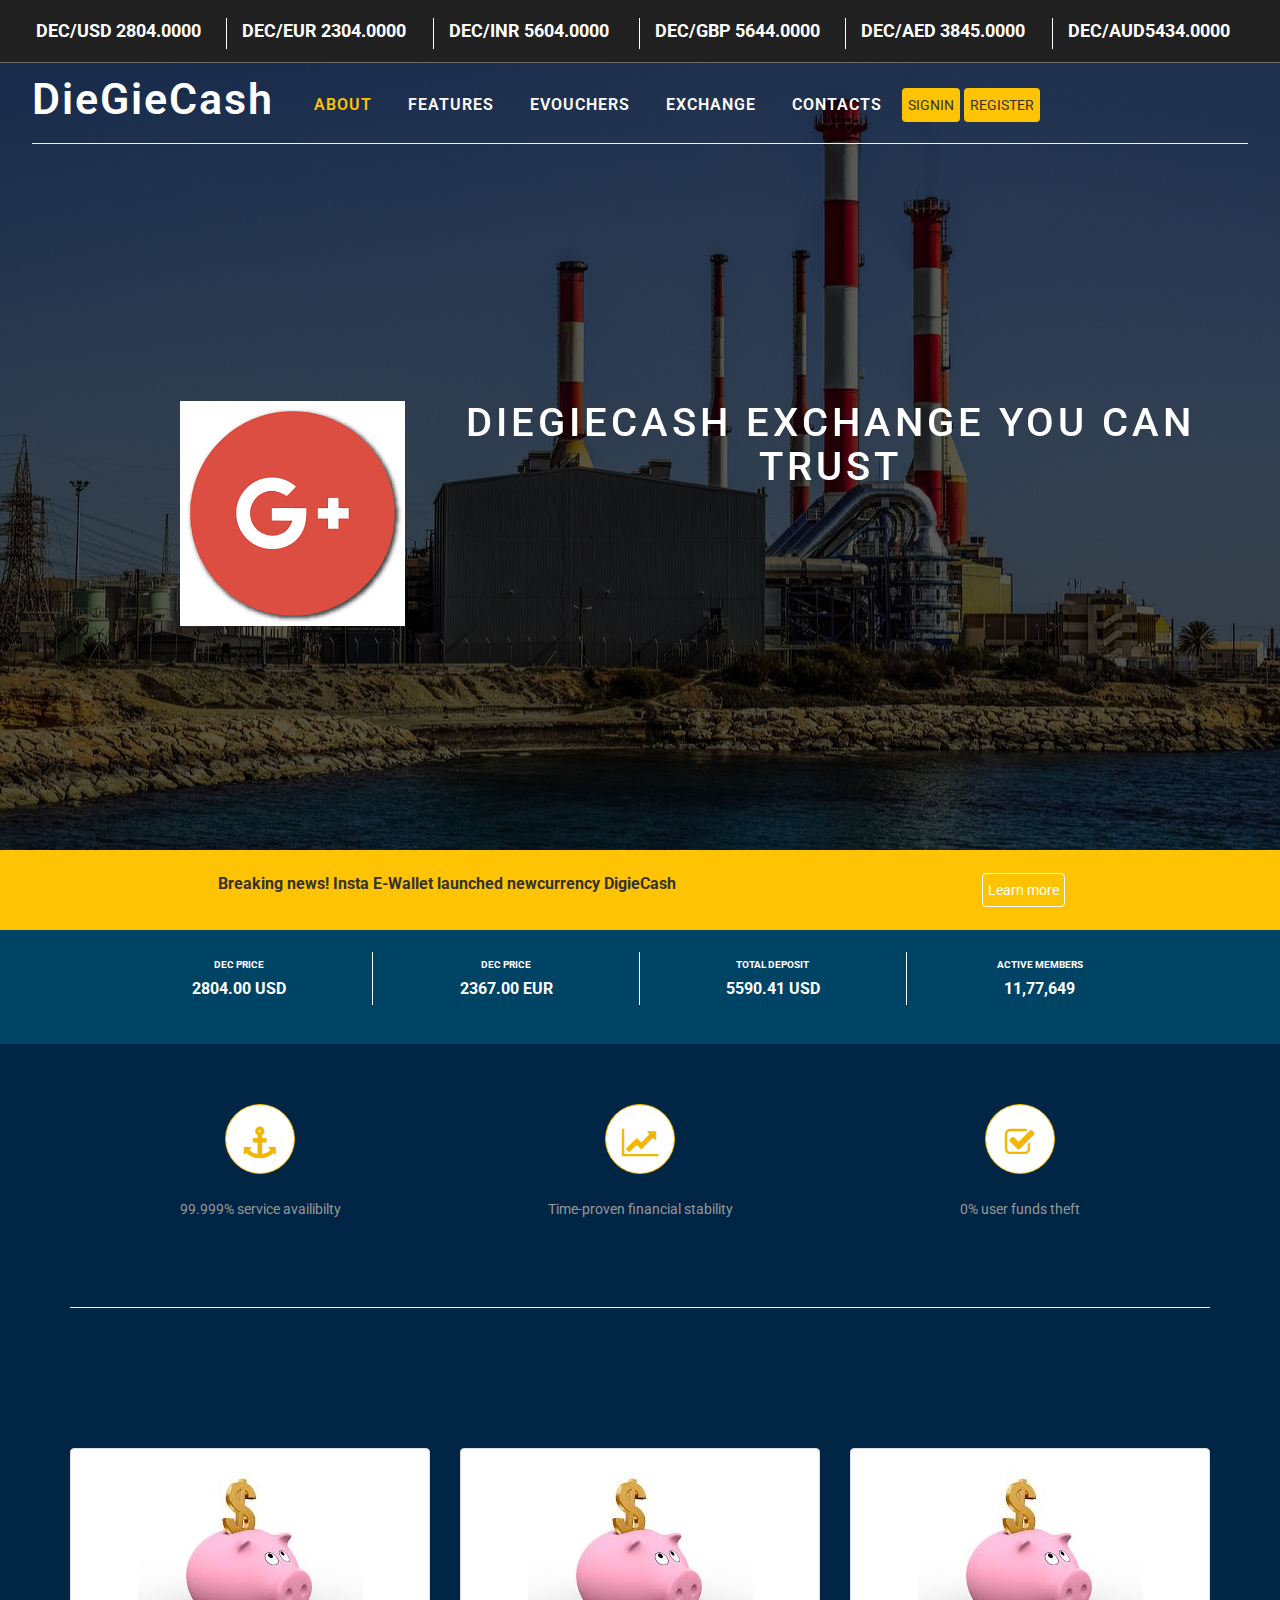
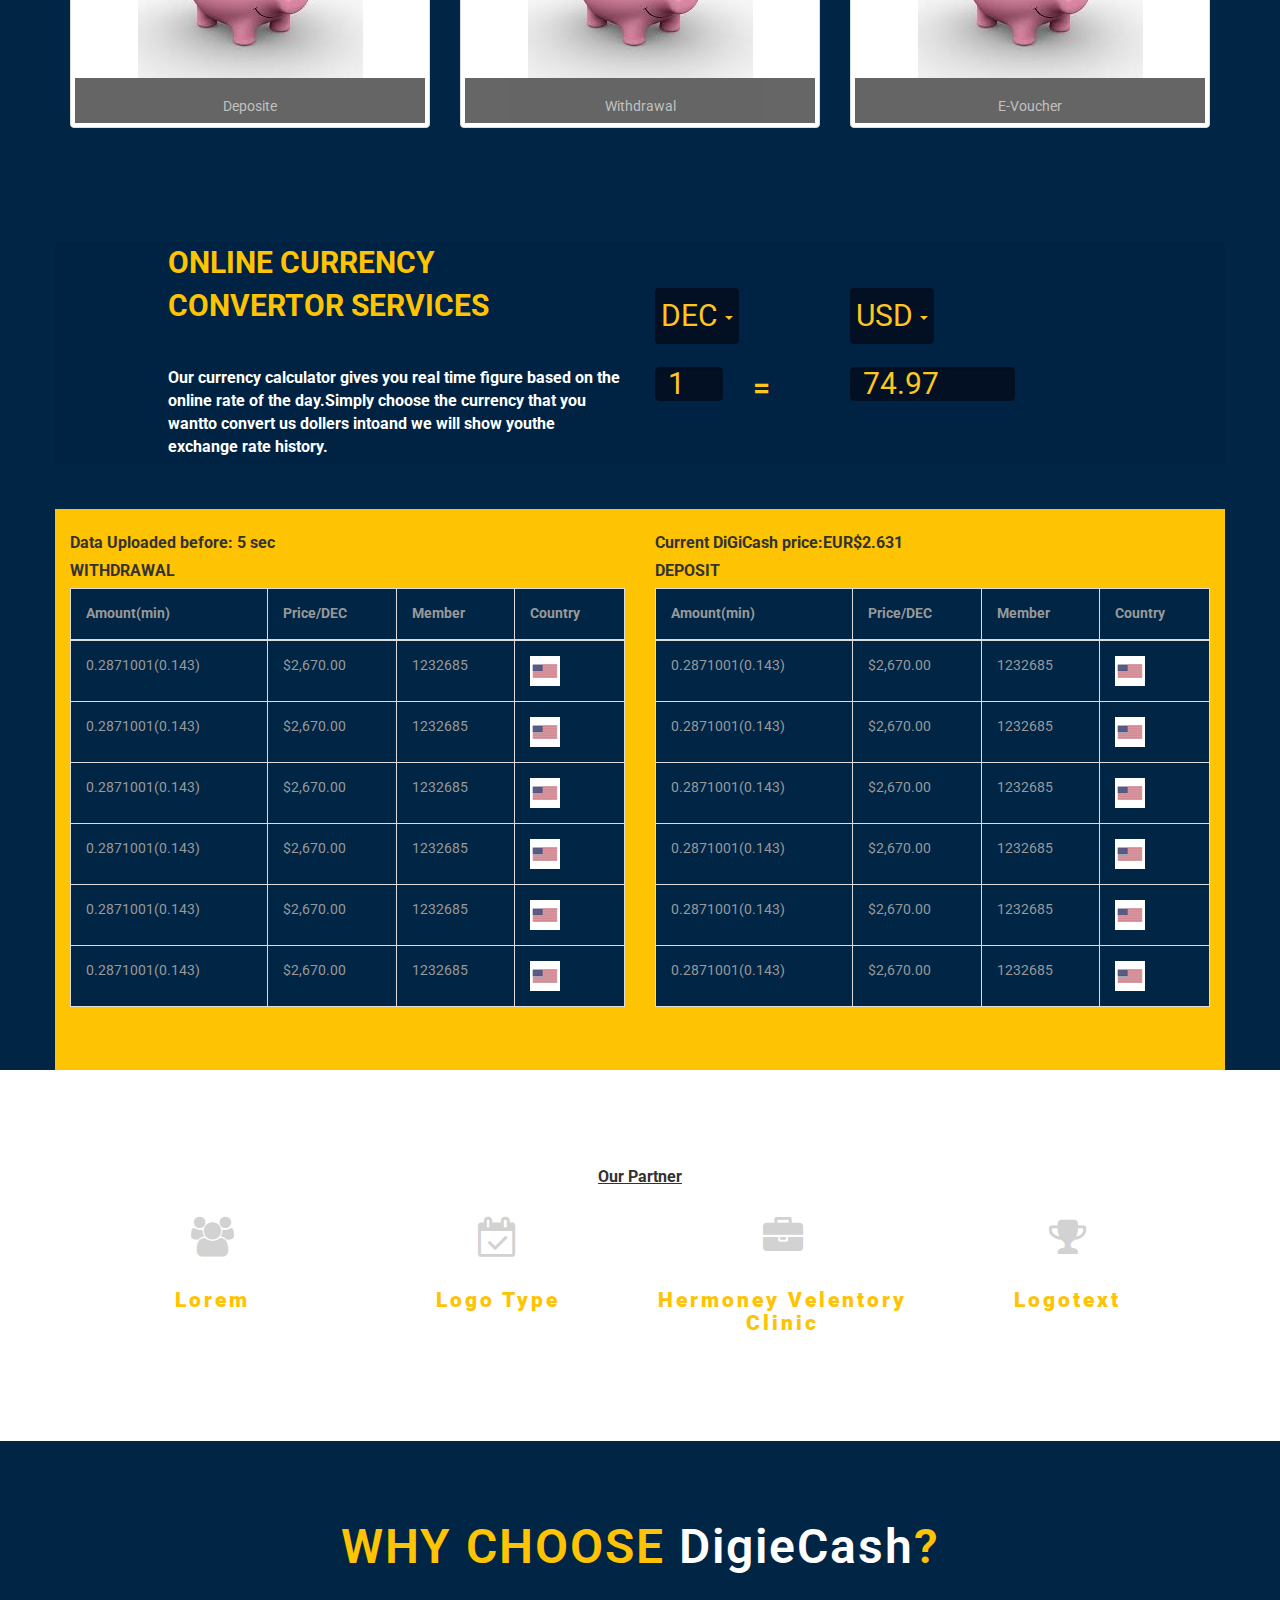
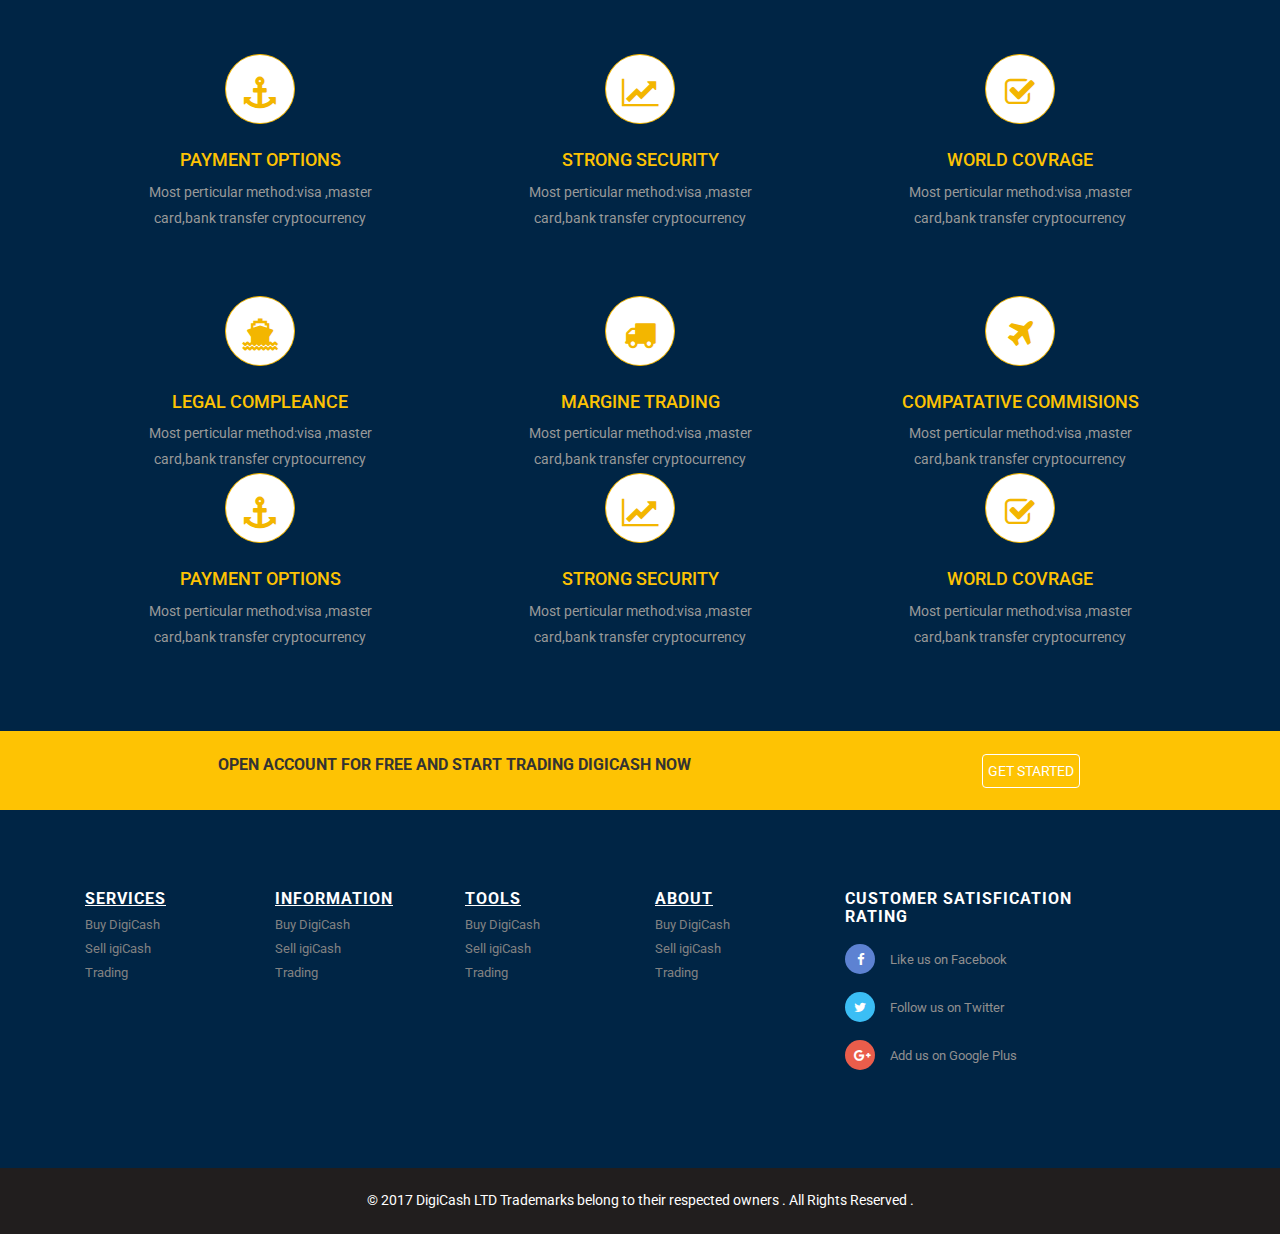
<file: index.html>
<!--A Design by W3layouts
Author: W3layout
Author URL: http://w3layouts.com
License: Creative Commons Attribution 3.0 Unported
License URL: http://creativecommons.org/licenses/by/3.0/
-->
<!DOCTYPE html>
<html lang="en">
<head>
<title>Smokestack an Industrial Category Bootstrap responsive Website Template | Home :: w3layouts</title>
<meta name="viewport" content="width=device-width, initial-scale=1">
<meta charset="utf-8">
<meta name="keywords" content="Smokestack Responsive web template, Bootstrap Web Templates, Flat Web Templates, Android Compatible web template, 
Smartphone Compatible web template, free webdesigns for Nokia, Samsung, LG, SonyEricsson, Motorola web design" />
<script type="application/x-javascript"> addEventListener("load", function() { setTimeout(hideURLbar, 0); }, false); function hideURLbar(){ window.scrollTo(0,1); } </script>
<!-- bootstrap-css -->
<link href="css/bootstrap.css" rel="stylesheet" type="text/css" media="all" />
<!--// bootstrap-css -->
<!-- css -->
<link rel="stylesheet" href="css/style.css" type="text/css" media="all" />
<!--// css -->
<!-- font-awesome icons -->
<link href="css/font-awesome.css" rel="stylesheet"> 
<!-- //font-awesome icons -->
<!-- font -->
<link href="//fonts.googleapis.com/css?family=Roboto:100,100i,300,300i,400,400i,500,500i,700,700i,900,900i" rel="stylesheet">
<!-- //font -->


<!--[if lt IE 9]>
  <script src="https://oss.maxcdn.com/libs/html5shiv/3.7.0/html5shiv.js"></script>
<![endif]-->
</head>
<style>
.vl {
    border-left: 3px solid green;
    height: 20px;
}
</style>
<body style="background-color: #002545" >
	<!-- banner -->
	<div class="banner jarallax">
		<div class="row" style="color:#ffff; font-size:18px; ">
			<div class="header">
				<div class="hidden-sm hidden-xs">
				<div class="col-lg-2 col-md-2 col-sm-6 col-xs-6" style="border-right: 1px solid #fff;">
					
					<label >DEC/USD 2804.0000</label>
				</div>					
				<div class="col-lg-2 col-md-2 col-sm-6 col-xs-6" style="border-right: 1px solid #fff;">
					
					<label>DEC/EUR 2304.0000</label>
				</div>
				<div class="col-lg-2 col-md-2 col-sm-6 col-xs-6" style="border-right: 1px solid #fff;">
					
					<label>DEC/INR 5604.0000</label>
				</div>
				<div class="col-lg-2 col-md-2 col-sm-6 col-xs-6" style="border-right: 1px solid #fff;">
					<label>DEC/GBP 5644.0000</label>
				</div>
				<div class="col-lg-2 col-md-2 col-sm-6 col-xs-6" style="border-right: 1px solid #fff;">
					<label>DEC/AED 3845.0000</label>
				</div>
				<div class="col-lg-2 col-md-2 col-sm-6 col-xs-6">
					<label>DEC/AUD5434.0000</label>
				</div>
				<BR>
			</div>	

			<div class="hidden-lg hidden-md">
				<div class="col-lg-2 col-md-2 col-sm-6 col-xs-6" >
					
					<label style="font-size: 8px">DEC/USD 2804.0000</label>
				</div>					
				<div class="col-lg-2 col-md-2 col-sm-6 col-xs-6" >
					
					<label style="font-size: 8px">DEC/EUR 2304.0000</label>
				</div>
				<div class="col-lg-2 col-md-2 col-sm-6 col-xs-6" >
					
					<label style="font-size: 8px">DEC/INR 5604.0000</label>
				</div>
				<div class="col-lg-2 col-md-2 col-sm-6 col-xs-6" >
					<label style="font-size: 8px">DEC/GBP 5644.0000</label>
				</div>
				<div class="col-lg-2 col-md-2 col-sm-6 col-xs-6" >
					<label style="font-size: 8px">DEC/AED 3845.0000</label>
				</div>
				<div class="col-lg-2 col-md-2 col-sm-6 col-xs-6">
					<label style="font-size: 8px">DEC/AUD5434.0000</label>
				</div>
				<BR>
			</div>
			</div>
		</div>	

		<!-- Navigation bar-->
		<div class="w3-header-bottom">
			<div class="w3layouts-logo">
				<h1>
					<a href="index.html">DieGieCash</a>
				</h1>
			</div>
			<div class="top-nav">
						<nav class="navbar navbar-default">
								<div class="navbar-header">
									<button type="button" class="navbar-toggle collapsed" data-toggle="collapse" data-target="#bs-example-navbar-collapse-1">
										<span class="sr-only">Toggle navigation</span>
										<span class="icon-bar"></span>
										<span class="icon-bar"></span>
										<span class="icon-bar"></span>
									</button>
								</div>
							<!-- Collect the nav links, forms, and other content for toggling -->
							<div class="collapse navbar-collapse" id="bs-example-navbar-collapse-1">
								<ul class="nav navbar-nav">
									<li class="#"><a class="active" href="index.html">ABOUT</a></li>
									<li><a href="#">FEATURES</a></li>
									<li><a href="#">EVOUCHERS</a></li>
									<li><a href="#">EXCHANGE</a></li>
									<li><a href="#">CONTACTS</a></li>
									<li><button type="button" class="btn btn-default btn-circle">SIGNIN
                                  </button></li>
                                  <li><button type="button" class="btn btn-default btn-circle">REGISTER
                                  </button></li>
								</ul>	
								<div class="clearfix"> </div>
							</div>	
						</nav>		
			</div>
			
			<div class="clearfix"> </div>
			<hr>
		</div>
		<div class="banner-info">
			<div class="container">
				<div class="w3-banner-info">
					<div class="slider">
						<div class="callbacks_container">

							<ul class="rslides callbacks callbacks1" id="">

								<li>

									<div class="w3layouts-banner-info">
										<div class="col-lg-1 col-md-1 ">
										</div>
										<div class="col-lg-3 col-md-3 hidden-sm hidden-xs">
											<img  class="img-responsive" src="images/logo1.png" alt="..." >
										</div>
										<div class="col-sm-3 col-xs-3 hidden-lg hidden-md">
											<img  class="img-responsive" src="images/logo2.png" alt="..." >
										</div>
										
										<span><h3> DIEGIECASH EXCHANGE YOU CAN TRUST</h3></span>
										<!--<img  class="img-responsive" src="images/PNG_to_HTML_Conversion (1).png" alt="..." >-->
										
									</div>
								</li>
								
							</ul>
						</div>
						<div class="clearfix"> </div>
									
									<!--banner Slider starts Here-->
					</div>
				</div>
			</div>
		</div>
	</div>
	<!-- //banner -->

	<div class="row" style="background-color: #fec303">
			<br>
		<div class="col-lg-2 col-md-2 ">
		</div>
		<div class="col-lg-7 col-md-7 ">
			<label>Breaking news! Insta E-Wallet launched newcurrency DigieCash</label>
		</div>
		<div class="col-lg-2 col-md-2 ">
			<button type="button" class="btn btn-default btn-circle" style="border-color: #fff;color: #fff">Learn more
            </button><br><br>
		</div>

	</div>

	<div class="row" style="background-color: #004465; color: #ffff">

		<br>
		<div class="col-lg-12 col-md-12 col-sm-12 col-xs-12">
			<div class="col-lg-1 col-md-1 ">
			</div>
			<div class="col-lg-10 col-md-10 clo-sm-10 col-xs-10" >
				<div class="row" style="text-align: center">
				<div class="col-lg-3 col-md-3 clo-sm-6 col-xs-6 " style="border-right: 1px solid #fff;">
					<label style="font-size: 10px; ">DEC PRICE</label><br>
					<label >2804.00 USD</label>
				</div>
				<div class="col-lg-3 col-md-3 clo-sm-6 col-xs-6 " style="border-right: 1px solid #fff;">
					<label style="font-size: 10px; ">DEC PRICE</label><br>
					<label>2367.00 EUR</label>
				</div>
				<div class="col-lg-3 col-md-3 clo-sm-6 col-xs-6 " style="border-right: 1px solid #fff;">
					<label style="font-size: 10px; ">TOTAL DEPOSIT</label><br>
					<label>5590.41 USD</label>
				</div>
				<div class="col-lg-3 col-md-3 clo-sm-6 col-xs-6 ">
					<label style="font-size: 10px; ">ACTIVE MEMBERS</label><br>
					<label>11,77,649</label>
				</div><br><br><br><br>
			</div>
			</div>
		</div>
	</div>

	
	<!--Services  -->
	<div class="services" style="margin-top: -100px">
		<div class="container"> 
					 
			<div class="services-agileinfo">   
				<div class="col-sm-4 col-xs-6 services-w3grids">
					<div class="services-icon hvr-radial-in">
						<i class="fa fa-anchor" aria-hidden="true"></i>
					</div>
					<p>99.999% service availibilty</p>
				</div>
				<div class="col-sm-4 col-xs-6 services-w3grids">
					<div class="services-icon hvr-radial-in">
						<i class="fa fa-line-chart" aria-hidden="true"></i>
					</div>
					<p>Time-proven financial stability </p>
				</div> 
				<div class="col-sm-4 col-xs-6 services-w3grids">
					<div class="services-icon hvr-radial-in">
						<i class="fa fa-check-square-o" aria-hidden="true"></i>
					</div>
					<p>0% user funds theft</p>
				</div>
				
				<div class="clearfix"> </div> 
				<hr>
			</div>
		</div>
	</div>
	<!-- //services -->

 	<!-- Images -->
     <div class="services" >
		<div class="container" style="margin-top:-120px"> 
			<div class="row">		 
			<div class="services-agileinfo">   
				<div class="col-lg-4 col-md-4 col-sm-6 col-xs-6 services-w3grids">
					 <div class="thumbnail">
					      <a href="images/pigy1.jpg">
					        <img src="images/pigy1.jpg" alt="Lights" >
					            <div class="caption" style="opacity:0.6; background-color:black;color:white; height:45px;">
					         <p>Deposite</p>
					        </div>
					      </a>
					    </div>
				</div>
				
				<div class="col-lg-4 col-md-4 col-sm-6 col-xs-6 services-w3grids">
					 <div class="thumbnail">
					      <a href="images/pigy1.jpg">
					        <img src="images/pigy1.jpg" alt="Lights" >
					        <div class="caption" style="opacity:0.6; background-color:black;color:white; height:45px;">
					        
					          <p>Withdrawal</p>
					        </div>
					      </a>
					    </div>
				</div>
                     <div class="col-lg-4 col-md-4 col-sm-6 col-xs-6 services-w3grids">
					 <div class="thumbnail">
					      <a href="images/pigy1.jpg">
					        <img src="images/pigy1.jpg" alt="Lights" >
					        <div class="caption" style="opacity:0.6; background-color:black;color:white; height:45px;">
					        
					          <p>E-Voucher</p>
					        </div>
					      </a>
					    </div>
				</div>
				</div> 
				
				<div class="clearfix"> </div> 
			</div>
			</div>	
		</div>
	<!--//Images-->

	<!--Currency-->
	<div class="container" style="background-color: #002343;margin-top: -50px" >
		<div class="row">
			<div class="col-lg-1 col-md-1 ">
			</div>
			<div class="col-lg-5 col-md-5 col-sm-6 col-xs-6">

				<label style="font-size: 30px;color:#fec303">ONLINE CURRENCY <br>CONVERTOR SERVICES</label>
			</div>	
			<div class="col-lg-2 col-md-2 col-sm-6 col-xs-6">
				<br><br>
				 <div class="dropdown">
				    <button class="btn " type="button" data-toggle="dropdown" style="background-color: #031023;font-size: 30px; color:#ffc71c ">DEC
				    <span class="caret"></span></button>
				    <ul class="dropdown-menu">
				      <li><a href="#">HTML</a></li>
				      <li><a href="#">CSS</a></li>
				      <li><a href="#">JavaScript</a></li>
				    </ul>
				  </div>
			</div>

			<div class="col-lg-2 col-md-2 col-sm-6 col-xs-6">
				<br><br>
				 <div class="dropdown">
				    <button class="btn " type="button" data-toggle="dropdown" style="background-color: #031023; font-size:30px;  color:#ffc71c ">USD
				    <span class="caret"></span></button>
				    <ul class="dropdown-menu">
				      <li><a href="#">HTML</a></li>
				      <li><a href="#">CSS</a></li>
				      <li><a href="#">JavaScript</a></li>
				    </ul>
				  </div>
			</div>
				
			</div>	
		
		<br>

		<div class="row">
			<div class="col-lg-1 col-md-1 ">
			</div>
			<div class="col-lg-5 col-md-5 col-sm-6 col-xs-6">

				<label style="color: #ffff">Our currency calculator gives you real time figure based on the online rate of the day.Simply choose the currency that you wantto convert us dollers intoand we will show youthe exchange rate history.</label>
			</div>	
			<div class="col-lg-1 col-md-1 col-sm-6 col-xs-6">
				<input type="text" class="form-control" value="1" style="background-color: #031023;font-size: 30px; color:#ffc71c;border-color:#031023; ">
				</div>
			<div class="col-lg-1 col-md-1 col-sm-1 col-xs-1">
				<label style="font-size: 30px; color:#ffc71c "">=</label>
			</div>
			<div class="col-lg-2 col-md-2 col-sm-5 col-xs-5">
				
				<input type="text" class="form-control" value="74.97" style="background-color: #031023;font-size: 30px; color:#ffc71c ;border-color:#031023;">
				</div>
			</div>
				
			</div>	

		</div>	
		<br><br>
		<!--//Currency-->

		<!--Table data-->
		<div class="container" >
			
			<div class="row" style="background-color:#fec303 ">
				<div class="col-lg-6 col-md-6 col-sm-12 col-xs-12">
					<br>
					<label>Data Uploaded before: 5 sec</label><BR>
					
					<span><label>WITHDRAWAL</label></span>
					<br>
					<div class="table table-responsive" >
						<table class="table table-bordered" style="overflow: scroll;background-color: #002545">
							<thead >
								<tr style="text-align: center; font-color:#031023 ">
									<th >Amount(min)</th>
									<th >Price/DEC</th>
									<th >Member</th>
									<th >Country</th>
								</tr>						
							</thead>
							<tbody style="color: #ffff">
								<tr>
									<td>0.2871001(0.143)</td>
									<td>$2,670.00</td>
									<td>1232685</td>
									<td><img  class="img-responsive" src="images/usa.png" alt="..." ></td>
								</tr>
								<tr>
									<td>0.2871001(0.143)</td>
									<td>$2,670.00</td>
									<td>1232685</td>
									<td><img  class="img-responsive" src="images/usa.png" alt="..." ></td>
								</tr>
								<tr>
									<td>0.2871001(0.143)</td>
									<td>$2,670.00</td>
									<td>1232685</td>
									<td><img  class="img-responsive" src="images/usa.png" alt="..." ></td>
								</tr>
								<tr>
									<td>0.2871001(0.143)</td>
									<td>$2,670.00</td>
									<td>1232685</td>
									<td><img  class="img-responsive" src="images/usa.png" alt="..." ></td>
								</tr>
								<tr>
									<td>0.2871001(0.143)</td>
									<td>$2,670.00</td>
									<td>1232685</td>
									<td><img  class="img-responsive" src="images/usa.png" alt="..." ></td>
								</tr>
								<tr>
									<td>0.2871001(0.143)</td>
									<td>$2,670.00</td>
									<td>1232685</td>
									<td><img  class="img-responsive" src="images/usa.png" alt="..." ></td>
								</tr>
								
							</tbody>
						</table>
					</div>
				</div>
				<div class="col-lg-6 col-md-6 col-sm-12 col-xs-12">
					<br>
					<label>Current DiGiCash price:EUR$2.631</label><BR>
					
					<span><label>DEPOSIT</label></span>
					<br>
					<div class="table table-responsive" >
						<table class="table table-bordered" style="overflow: scroll;background-color: #002545">
							<thead >
								<tr style="text-align: center; font-color:#031023 ">
									<th >Amount(min)</th>
									<th >Price/DEC</th>
									<th >Member</th>
									<th >Country</th>
								</tr>						
							</thead>
							<tbody style="color: #ffff">
								<tr>
									<td>0.2871001(0.143)</td>
									<td>$2,670.00</td>
									<td>1232685</td>
									<td><img  class="img-responsive" src="images/usa.png" alt="..." ></td>
								</tr>
								<tr>
									<td>0.2871001(0.143)</td>
									<td>$2,670.00</td>
									<td>1232685</td>
									<td><img  class="img-responsive" src="images/usa.png" alt="..." ></td>
								</tr>
								<tr>
									<td>0.2871001(0.143)</td>
									<td>$2,670.00</td>
									<td>1232685</td>
									<td><img  class="img-responsive" src="images/usa.png" alt="..." ></td>
								</tr>
								<tr>
									<td>0.2871001(0.143)</td>
									<td>$2,670.00</td>
									<td>1232685</td>
									<td><img  class="img-responsive" src="images/usa.png" alt="..." ></td>
								</tr>
								<tr>
									<td>0.2871001(0.143)</td>
									<td>$2,670.00</td>
									<td>1232685</td>
									<td><img  class="img-responsive" src="images/usa.png" alt="..." ></td>
								</tr>
								<tr>
									<td>0.2871001(0.143)</td>
									<td>$2,670.00</td>
									<td>1232685</td>
									<td><img  class="img-responsive" src="images/usa.png" alt="..." ></td>
								</tr>
								
							</tbody>
						</table><br>
					</div>
				</div>
			</div>
		</div>	
		
		<!--Table data-->



		<!-- Partner -->

		<div id="stats" class="stats services news-w3layouts jarallax" style="background-color: #fff"> 
			<div class="container" >    
				<div class="agileits-title">
					<label><u>Our Partner</u></label>
					<br><br>
					
				</div>
				<div class="stats-agileinfo agileits-w3layouts">
					<div class="col-sm-3 col-xs-6 stats-grid">
						<div class="stats-img">
							<i class="fa fa-users" aria-hidden="true"></i>
						</div>
						<h6>Lorem</h6>
						
					</div>
					<div class="col-sm-3 col-xs-6 stats-grid">
						<div class="stats-img w3-agileits">
							<i class="fa fa-calendar-check-o" aria-hidden="true"></i>
						</div>
						<h6>Logo Type</h6>
						
					</div>
					<div class="col-sm-3 col-xs-6 stats-grid">
						<div class="stats-img w3-agileits">
							<i class="fa fa-briefcase" aria-hidden="true"></i>
						</div>	
						<h6>Hermoney Velentory Clinic </h6> 
						
					</div>
					<div class="col-sm-3 col-xs-6 stats-grid">
						<div class="stats-img w3-agileits">
							<i class="fa fa-trophy" aria-hidden="true"></i>
						</div>
						<h6>Logotext</h6>
						
					</div>
					<div class="clearfix"></div>
				</div> 
				<!-- Progressive-Effects-Animation-JavaScript -->  
				<script type="text/javascript" src="js/numscroller-1.0.js"></script>
				<!-- //Progressive-Effects-Animation-JavaScript -->
			</div>
		</div>
		<!-- //Partner --> 


	<!-- services -->
	<div class="services">
		<div class="container"> 
			<div class="agileits-title">
				<h2><span style="color: #fec303">WHY CHOOSE</span><span style="color: #ffff"> DigieCash</span><span style="color: #fec303">?</span></h2>
			
			</div>
			 
			<div class="services-agileinfo">   
				<div class="col-sm-4 col-xs-6 services-w3grids">
					<div class="services-icon hvr-radial-in">
						<i class="fa fa-anchor" aria-hidden="true"></i>
					</div>
					<h4 style="color: #fec303">PAYMENT OPTIONS</h4>
					<p>Most perticular method:visa ,master card,bank transfer cryptocurrency</p>
				</div>
				<div class="col-sm-4 col-xs-6 services-w3grids">
					<div class="services-icon hvr-radial-in">
						<i class="fa fa-line-chart" aria-hidden="true"></i>
					</div>
					<h4 style="color: #fec303">STRONG SECURITY</h4>
					<p>Most perticular method:visa ,master card,bank transfer cryptocurrency</p>
				</div> 
				<div class="col-sm-4 col-xs-6 services-w3grids">
					<div class="services-icon hvr-radial-in">
						<i class="fa fa-check-square-o" aria-hidden="true"></i>
					</div>
					<h4 style="color: #fec303">WORLD COVRAGE</h4>
					<p>Most perticular method:visa ,master card,bank transfer cryptocurrency</p>
				</div>
				<div class="col-sm-4 col-xs-6 services-w3grids">
					<div class="services-icon hvr-radial-in">
						<i class="fa fa-ship" aria-hidden="true"></i>
					</div>
					<h4 style="color: #fec303">LEGAL COMPLEANCE</h4>
					<p>Most perticular method:visa ,master card,bank transfer cryptocurrency</p>
				</div>   
				<div class="col-sm-4 col-xs-6 services-w3grids">
					<div class="services-icon hvr-radial-in">
					<i class="fa fa-truck" aria-hidden="true"></i>
					</div> 
					<h4 style="color: #fec303">MARGINE TRADING</h4>
					<p>Most perticular method:visa ,master card,bank transfer cryptocurrency</p>
				</div>
				<div class="col-sm-4 col-xs-6 services-w3grids">
					<div class="services-icon hvr-radial-in">
						<i class="fa fa-plane" aria-hidden="true"></i>
					</div> 
					<h4 style="color: #fec303">COMPATATIVE COMMISIONS</h4>
					<p>Most perticular method:visa ,master card,bank transfer cryptocurrency</p>
				</div>
				<div class="col-sm-4 col-xs-6 services-w3grids">
					<div class="services-icon hvr-radial-in">
						<i class="fa fa-anchor" aria-hidden="true"></i>
					</div>
					<h4 style="color: #fec303">PAYMENT OPTIONS</h4>
					<p>Most perticular method:visa ,master card,bank transfer cryptocurrency</p>
				</div>
				<div class="col-sm-4 col-xs-6 services-w3grids">
					<div class="services-icon hvr-radial-in">
						<i class="fa fa-line-chart" aria-hidden="true"></i>
					</div>
					<h4 style="color: #fec303">STRONG SECURITY</h4>
					<p>Most perticular method:visa ,master card,bank transfer cryptocurrency</p>
				</div> 
				<div class="col-sm-4 col-xs-6 services-w3grids">
					<div class="services-icon hvr-radial-in">
						<i class="fa fa-check-square-o" aria-hidden="true"></i>
					</div>
					<h4 style="color: #fec303">WORLD COVRAGE</h4>
					<p>Most perticular method:visa ,master card,bank transfer cryptocurrency</p>
				</div>

				<div class="clearfix"> </div> 
			</div>
		</div>
	</div>
	<div class="row" style="background-color: #fec303">
			<br>
		<div class="col-lg-2 col-md-2 ">
		</div>
		<div class="col-lg-7 col-md-7 ">
			<label>OPEN ACCOUNT FOR FREE AND START TRADING DIGICASH NOW</label>
		</div>
		<div class="col-lg-2 col-md-2 ">
			<button type="button" class="btn btn-default btn-circle" style="border-color: #fff;color: #fff">GET STARTED
            </button><br><br>
		</div>

	</div>


	<!-- footer -->
		<footer>
			<div class="w3ls-footer-grids">
				<div class="container">
					<div class="col-md-2 col-lg-2 col-sm-6 col-xs-6 ">
						<div class=" w3l-footer one">
							<h3><u>SERVICES</u></h3>
							<p>Buy DigiCash</p><br>
							<p>Sell igiCash</p><br>
							<p>Trading </p><br>
							<p></p><br>
							
							<div class="clearfix"></div>
						</div>
					</div>	
					<div class="col-md-2 col-lg-2 col-sm-6 col-xs-6 ">
						<div class=" w3l-footer one">
							<h3><u>INFORMATION</u></h3>
							<p>Buy DigiCash</p><br>
							<p>Sell igiCash</p><br>
							<p>Trading </p><br>
							<p></p><br>
							
							<div class="clearfix"></div>
						</div>
					</div>	
					<div class="col-md-2 col-lg-2 col-sm-6 col-xs-6 ">
						<div class=" w3l-footer one">
							<h3><u>TOOLS</u></h3>
							<p>Buy DigiCash</p><br>
							<p>Sell igiCash</p><br>
							<p>Trading </p><br>
							<p></p><br>
							
							<div class="clearfix"></div>
						</div>
					</div>	
					<div class="col-md-2 col-lg-2 col-sm-6 col-xs-6 ">
						<div class=" w3l-footer one">
							<h3><u>ABOUT</u></h3>
							<p>Buy DigiCash</p><br>
							<p>Sell igiCash</p><br>
							<p>Trading </p><br>
							<p></p><br>
							
							<div class="clearfix"></div>
						</div>
					</div>	
					<div class="col-md-3 col-lg-3 col-sm-12 col-xs-12 ">
						<div class=" w3l-footer two">
							<h3>CUSTOMER SATISFICATION RATING</h3>
							<ul>
								<li><a class="fb" href="#"><i class="fa fa-facebook"></i>Like us on Facebook</a></li>
								<li><a class="fb1" href="#"><i class="fa fa-twitter"></i>Follow us on Twitter</a></li>
								<li><a class="fb2" href="#"><i class="fa fa-google-plus"></i>Add us on Google Plus</a></li>
								
							</ul>
						</div>
					</div>	
					
					<div class="clearfix"></div>
				</div>
			</div>
			<div class="copy-right-grids">
				<div class="container">
					<div class="copy-left">
						<p class="footer-gd">© 2017 DigiCash LTD Trademarks belong to their respected owners  . All Rights Reserved .</p>
					</div>
					<div class="clearfix"></div>
				</div>
			</div>
		</footer>
	<!-- //footer -->
	<script src="js/responsiveslides.min.js"></script>
	<script src="js/jarallax.js"></script>
	<script src="js/SmoothScroll.min.js"></script>
	

	<script type="text/javascript" src="js/move-top.js"></script>
	<script type="text/javascript" src="js/easing.js"></script>
	<script src="js/jquery-2.2.3.min.js"></script> 
<script src="js/bootstrap.js"></script>
	<!-- here stars scrolling icon -->
	
	<!-- //here ends scrolling icon -->
</body>	
</html>
</file>
<file: css/style.css>
/*--A Design by W3layouts 
Author: W3layout
Author URL: http://w3layouts.com
License: Creative Commons Attribution 3.0 Unported
License URL: http://creativecommons.org/licenses/by/3.0/
--*/
body a {
  transition: 0.5s all;
  -webkit-transition: 0.5s all;
  -o-transition: 0.5s all;
  -moz-transition: 0.5s all;
  -ms-transition: 0.5s all;
}
html, body{
    font-size: 100%;
	font-family: 'Roboto', sans-serif;
}
body{
	background:#FFFFFF;
}
/*-- banner --*/
.banner{
    background: url(../images/55.jpg) no-repeat 0px 0px;
    background-size: cover;
}
.banner-1{
    background: url(../images/55.jpg) no-repeat 0px 0px;
    background-size: cover;
	min-height:350px;
}
.jarallax {
    position: relative;
    background-size: cover;
    background-repeat: no-repeat;
    background-position: 50% 50%;
}
/*-- header-left --*/
.header {
    padding: 1em 2em;
    background: #212121;
    border-bottom: 1px solid #6d6d6d;
}
/*-- //header-left --*/
/*-- w3-header-bottom --*/
.w3-header-bottom {
	
    padding: 0.8em 2em;
}
.agileinfo-phone {
	float: left;
    margin: .5em 2em 0 0;
}
.agileinfo-phone p {
	color: #FFFFFF;
    font-size: .9em;
    margin: 0;
    font-weight: 600;
}
.agileinfo-map{
	margin-right:0;
}
.search-grid {
    float: right;
    width: 14%;
    border: 1px solid #fff;
}
.search-grid input[type="text"] {
    display: inline-block;
    background: none;
    border: none;
    border-right: solid 1px #ffffff;
    width: 84%;
    padding: .5em;
    outline: none;
    font-size: .9em;
    color: #FFFFFF;
}
.big-dog::-webkit-input-placeholder {
	color: #FFFFFF !important;
}
.search-grid i.fa.fa-paper-plane-o{
    color: #FFFFFF !important;
    font-size: 1.2em !important;
}
.search-grid button.btn1 {
    color: #ffffff;
    font-size: .9em;
	padding: 6px 6px;
    border: none;
	outline:none;
    text-align: center;
    text-decoration: none;
    background: none;
    transition: 0.5s all;
    -webkit-transition: 0.5s all;
    -moz-transition: 0.5s all;
    -o-transition: 0.5s all;
    -ms-transition: 0.5s all;
}
.search button:hover{
    border: solid 1px #212121;
    background: #212121;
}
.search button:hover i.fa.fa-paper-plane-o{
    color: #FFFFFF !important;
}
.w3layouts-logo{
	text-align: center;
    float: left;
}
.w3layouts-logo h1 {
    margin: 0;
}
.w3layouts-logo h1 a {
    color: #fff;
    font-size: 1.2em;
    text-decoration: none;
    font-weight: 600;
   
    letter-spacing: 2px;
}
/*-- top-nav --*/
.top-nav{
	float: left;
    text-align: center;
    width: 65%;
    margin: .8em 0 0 0;
}
.navbar-default {
    border: none !important;
    background: none !important;
    margin: 0 !important;
    min-height: 0 !important;
    padding: 0 !important;
}
.navbar-default .navbar-nav > .active > a, .navbar-default .navbar-nav > .active > a:hover, .navbar-default .navbar-nav > .active > a:focus {
    background: none !important;
}
.top-nav ul{
    padding: 0;
    margin: 0;
    float: none;
}
.top-nav ul li{
    display: inline-block;
    float: none;
}
.navbar-default .navbar-nav > .open > a, .navbar-default .navbar-nav > .open > a:hover, .navbar-default .navbar-nav > .open > a:focus {
    background: none;
    box-shadow: 1px 0px 0px 0px rgba(72, 72, 72, 0);
    outline: none;
    border-right: none;
}
.top-nav ul li a{
    color: #ffffff !important;
    font-size: 1em;
    margin: 0 1em;
    padding: 0;
    text-decoration: none;
    font-weight: 600;
    letter-spacing: 1px;
    border-right: none;
    text-transform: uppercase;
}
.top-nav ul li a.list-border{
	border-left: none;
}
.top-nav ul li a:hover{
    color: #fec303 !important;
}
.top-nav ul li a.active{
	color: #fec303 !important;
    background: none;
}
ul.dropdown-menu {
    background: #fec303;
    box-shadow: 0 0 0;
    border: none;
    margin: 0;
    top: 2.8em;
    left: 0px;
    min-width: 106px;
}
ul.dropdown-menu li{
    width: 100% !important;
    margin: 0 !important;
}
ul.dropdown-menu li:after{
	background:none !important;
}
.dropdown-menu > li > a {
    display: block;
    padding: .5em 1em !important;
    text-align: center;
    clear: both;
    margin: .2em 0 !important;
    font-weight: normal;
    line-height: 1.42857143;
    color: #FFF !important;
    border: none !important;
}
.dropdown-menu > li > a:hover, .dropdown-menu > li > a:focus {
    background: #FFFFFF;
	color:#fec303 !important
}
.dropdown-submenu {
    position: relative;
}

.dropdown-submenu>.dropdown-menu {
    top: 0;
    left: 103%;
    margin-top: -6px;
    margin-left: -1px;
    -webkit-border-radius: 0 6px 6px 6px;
    -moz-border-radius: 0 6px 6px;
    border-radius: 0 6px 6px 6px;
}

.dropdown-submenu:hover>.dropdown-menu {
    display: block;
}

.dropdown-submenu>a:after {
    display: block;
    content: " ";
    float: right;
    width: 0;
    height: 0;
    border-color: transparent;
    border-width: 5px 0 5px 5px;
    margin-top: 5px;
    margin-right: -10px;
}

.dropdown-submenu:hover>a:after {
    border-left-color: #fff;
}

.dropdown-submenu.pull-left {
    float: none;
}

.dropdown-submenu.pull-left>.dropdown-menu {
    left: -100%;
    margin-left: 10px;
    -webkit-border-radius: 6px 0 6px 6px;
    -moz-border-radius: 6px 0 6px 6px;
    border-radius: 6px 0 6px 6px;
}
/*-- //top-nav --*/
/*-- social-icons --*/
.agileinfo-social-grids{
    float: right;
}
.agileinfo-social-grids ul{
	padding:0;
	margin:0;
}
.agileinfo-social-grids ul li{
    display: inline-block;
}
.agileinfo-social-grids ul li a {
	color: #FFFFFF;
    text-align: center;
}
.agileinfo-social-grids ul li a i.fa{
    transition: 0.5s all;
    -webkit-transition: 0.5s all;
    -moz-transition: 0.5s all;
    -o-transition: 0.5s all;
    -ms-transition: 0.5s all;
    background: #363636;
    width: 40px;
    height: 40px;
    line-height: 2.5em;
    border-radius: 50%;
}
.agileinfo-social-grids ul li a i.fa.fa-facebook:hover {
	background:#3b5998;
}
.agileinfo-social-grids ul li a i.fa.fa-twitter{
	margin:0 1em;
}
.agileinfo-social-grids ul li a i.fa.fa-twitter:hover{
	background: #55acee;
}
.agileinfo-social-grids ul li a i.fa.fa-rss{
	margin:0 1em 0 0;
}
.agileinfo-social-grids ul li a i.fa.fa-rss:hover{
	background: #f26522;
}
.agileinfo-social-grids ul li a i.fa.fa-vk:hover{
	background: #45668e;
}
/*-- w3-header-bottom --*/
/*-- banner-info --*/
.banner-info{
	padding: 14em 0;
}
.w3layouts-banner-info{
    text-align: center;
}
.w3layouts-banner-info h3 {
    color: #FFFFFF;
    font-size: 2.5em;
    margin: 0;
    text-transform: uppercase;
    position: relative;
    letter-spacing: 4px;
}
.w3layouts-banner-info p{
    color: #FFFFFF;
    font-size: 1em;
    margin: 2em 0 0 0;
    line-height: 1.8em;
    letter-spacing: 7px;
    text-transform: uppercase;
    font-weight: 800;
}
.w3ls-button {
    margin: 2em auto 1em;
}
.w3ls-button a {
	color: #212121;
    font-size: 1em;
    padding: .5em 2em;
    border: solid 2px #fec303;
    text-decoration: none;
    margin: 0;
    background: #fec303;
}
.w3ls-button a:hover {
    color: #FFFFFF;
    background: none;
    border: solid 2px #FFFFFF;
}
/*--slider--*/
#slider2,
#slider3 {
  box-shadow: none;
  -moz-box-shadow: none;
  -webkit-box-shadow: none;
  margin: 0 auto;
}
.rslides_tabs li:first-child {
  margin-left: 0;
}
.rslides_tabs .rslides_here a {
  background: rgba(255,255,255,.1);
  color: #fff;
  font-weight: bold;
}
.events {
  list-style: none;
}
.callbacks_container {
  position: relative;
  float: left;
  width: 100%;
}
.callbacks {
  position: relative;
  list-style: none;
  overflow: hidden;
  width: 100%;
  padding: 0;
  margin: 0;
}
.callbacks li {
  position: absolute;
  width: 100%;
}
.callbacks img {
  position: relative;
  z-index: 1;
  height: auto;
  border: 0;
}
.callbacks .caption {
	display: block;
	position: absolute;
	z-index: 2;
	font-size: 20px;
	text-shadow: none;
	color: #fff;
	left: 0;
	right: 0;
	padding: 10px 20px;
	margin: 0;
	max-width: none;
	top: 10%;
	text-align: center;
}
.callbacks_nav {
    position: absolute;
    -webkit-tap-highlight-color: rgba(0,0,0,0);
    bottom: 109px;
    left: 0;
    z-index: 3;
    text-indent: -9999px;
    overflow: hidden;
    text-decoration: none;
    width: 50px;
    height: 50px;
    background: transparent url(../images/arrows.png) no-repeat left top;
}
.callbacks_nav.next {
    left: auto;
    background-position: right top;
    right: 0;
 }
 .callbacks_nav.prev {
    right: auto;
    background-position: left top;
    left: 0;
}
#slider3-pager a {
  display: inline-block;
}
#slider3-pager span{
  float: left;
}
#slider3-pager span{
	width:100px;
	height:15px;
	background:#fff;
	display:inline-block;
	border-radius:30em;
	opacity:0.6;
}
#slider3-pager .rslides_here a {
  background: #FFF;
  border-radius:30em;
  opacity:1;
}
#slider3-pager a {
  padding: 0;
}
#slider3-pager li{
	display:inline-block;
}
.rslides {
  position: relative;
  list-style: none;
  overflow: hidden;
  width: 100%;
  padding: 0;
}
.rslides li {
  -webkit-backface-visibility: hidden;
  position: absolute;
  display:none;
  width: 100%;
  left: 0;
  top: 0;
}
.rslides li{
  position: relative;
  display: block;
  float: left;
}
.rslides img {
	height: auto;
	border: 0;
 }
.callbacks_tabs{
    list-style: none;
    position: absolute;
    top: 106%;
    left: 47%;
    padding: 0;
    margin: 0;
    display: block;
    z-index: 999;
}
.slider-top span{
	font-weight:600;
}
.callbacks_tabs li{
    display: inline-block;
    margin: 0;
}
/*----*/
.callbacks_tabs a{
 visibility: hidden;
}
.callbacks_tabs a:after {
    content: "\f111";
    font-size: 0;
    font-family: FontAwesome;
    visibility: visible;
    display: block;
    height: 10px;
    width: 10px;
    display: inline-block;
    background: #ffffff;
    border: 2px solid #ffffff;
    border-radius: 50%;
    -webkit-border-radius: 50%;
    -o-border-radius: 50%;
    -moz-border-radius: 50%;
    -ms-border-radius: 50%;
}
.callbacks_here a:after{
    background: #fec303;
    border: 2px solid #fec303;
}
/*-- //slider --*/
/*-- //banner-info --*/
/*-- model --*/
.agileits-w3layouts-info img{
	width:100%;
}
.modal-header h4 {
    font-size: 2em;
    text-decoration: none;
    font-weight: 600;
    text-transform: uppercase;
    letter-spacing: 2px;
	color:#212121;
}
.modal-body p{
    margin: 1em 0 0 0;
    font-size: .875em;
    color: #999999;
    line-height: 1.8em;
}
/*-- //model --*/
/*-- news --*/ 
.news-info.news-agileinfo2 {
    margin-top: 3em;
}
.w3layouts-text {
  padding:0 0 1.5em;
}
.w3layouts-text h4 {
    float: left;
    color: #fff;
    font-size: 3em;
    text-transform: uppercase;
    position: relative;
    text-align: center;
    padding: 0.3em .6em;
    font-weight: 300;
    font-family: 'Roboto', sans-serif;
    background: #fec303;
}
.w3layouts-text h4 span {
    font-size: .25em !important;
    letter-spacing: 2px;
    margin-left: 0.5em;
}
.w3layouts-text h6 {
    float: left;
    margin: 1.5em 0 0 1.5em;
}
.w3layouts-text h6 a {
    text-decoration: none;
    font-size: 1.8em;
    color:#333;
    margin: 0;
    text-transform: uppercase;
}
.w3layouts-text h6 a:hover{
	color: #fec303;
}
.w3layouts-text h6 a:focus{
	outline:none;
} 
/*-- //news --*/
.w3-news {
    padding: 5em 0;
}
.news-info {
    margin-top: 5em;
}
.agileits-title {
    text-align: center;
}
.agileits-title h3,.agileits-title h2 {
    color: #212121;
    margin: 0;
    font-size: 3em;
    font-weight: 600;
    position: relative;
    letter-spacing: 2px;
    text-transform: capitalize;
}
.agileits-title p {
    color: #999;
    font-size: .7em;
    margin: 1em 0 0 0;
    letter-spacing: 2px;
    text-transform: uppercase;
}
p {
    color: #999;
    font-size: 0.9em;
    line-height: 1.8em;
    margin: 0;
}
/*-- services --*/  
.services{
	padding:5em 0;
} 
.services-agileinfo {
    margin-top: 5em;
}
.services-w3grids{
    text-align: center;
} 
.services-w3grids i.fa{
    color: #f3b600;
    font-size: 2em;
}
.services-icon {
    width: 70px;
    height: 70px;
    text-align: center;
    padding: 1.4em 0;
    margin: 0 auto 1em;
    border: 1px solid #f3b600;
	-webkit-border-radius: 50%;
	-moz-border-radius: 50%; 
    border-radius: 50%;
}
.services-w3grids p {
    margin-top: 0.5em;
    padding: 0 4em;
}
.services-w3grids:nth-child(3) {
    margin-bottom: 4em;
}
/*-- Radial In --*/
.hvr-radial-in {
    display: inline-block;
    vertical-align: middle;
    -webkit-transform: translateZ(0);
	-moz-transform: translateZ(0);
	-o-transform: translateZ(0);
	-ms-transform: translateZ(0);
    transform: translateZ(0);
    -webkit-backface-visibility: hidden;
    backface-visibility: hidden;
    -moz-osx-font-smoothing: grayscale;
    position: relative;
    overflow: hidden;
    background: #f3b600;
    -webkit-transition-property: color;
    transition-property: color;
    -webkit-transition-duration: 0.3s;
	-moz-transition-duration: 0.3s;
	-o-transition-duration: 0.3s;
	-ms-transition-duration: 0.3s;
    transition-duration: 0.3s;
}
.hvr-radial-in:before {
	content: "";
	position: absolute;
	z-index: -1;
	top: 0;
	left: 0;
	right: 0;
	bottom: 0;
	background: #fff;
	border-radius: 100%;
	-webkit-transform: scale(2);
	-moz-transform: scale(2);
	-o-transform: scale(2);
	-ms-transform: scale(2);
	transform: scale(2);
	-webkit-transition-property: transform;
	-moz-transition-property: transform; 
	transition-property: transform;
	-webkit-transition-duration: 0.3s;
	-moz-transition-duration: 0.3s; 
	transition-duration: 0.3s;
	-webkit-transition-timing-function: ease-out;
	-moz-transition-timing-function: ease-out;
	transition-timing-function: ease-out;
}
.hvr-radial-in:hover, .hvr-radial-in:focus, .hvr-radial-in:active {
	color:#fff;
}
.services-w3grids:hover div.hvr-radial-in:before{
	-webkit-transform: scale(0);
	-moz-transform: scale(0);
	-o-transform: scale(0);
	-ms-transform: scale(0);
	transform: scale(0);	
}
.services-w3grids:hover i.fa{
	color:#fff;
	transition: 0.5s all;
	-webkit-transition: 0.5s all;
	-o-transition: 0.5s all;
	-moz-transition: 0.5s all;
	-ms-transition: 0.5s all;	
} 
/*-- //services --*/
/*-- stats --*/  
.stats {
   
    background-size: cover;
    position: relative;
    z-index: 1;
	padding:6em 0;
}
.stats-grid {
    text-align: center;
}
.stats-img i.fa {
    font-size: 2.5em;
    color: #d2d2d2;
} 
.stats-agileinfo h6 {
    font-weight: 900;
    letter-spacing: 3px;
    margin: 1.5em 0 .5em;
    font-size: 1.3em;
    color: #fec303;
}
.numscroller {
    font-size: 3em;
    font-weight: 300;
    color: #fff;
}
/*-- //stats --*/ 
/*-- welcome --*/  
.welcome {
    padding: 5em 0;
}
.agileits-title {
    text-align: center;
}
.welcomerow-agileinfo {
    text-align: center;
    margin-top: 5em;
}
.welcomerow-agileinfo h5{
    font-size: 1.5em;
    color:#fec303;
    margin-bottom: 1em;
    font-weight: 600;
    letter-spacing: 3px;
}
.w3l-welcome-grid {
    text-align: center;
    margin-top: 3em;
    padding: 1em;
    border: 1px solid #fff; 
	-webkit-transition:.5s all;
	-moz-transition:.5s all;
	-o-transition:.5s all;
	-ms-transition:.5s all;
	transition:.5s all;
}
.agileits-welcome-info h4 ,.services-grids h4{
    color: #333;
    font-size: 1.5em;
    margin: 0.8em 0;
    letter-spacing: 1px;
    text-transform: capitalize;
	-webkit-transition:.5s all;
	-moz-transition:.5s all;
	-o-transition:.5s all;
	-ms-transition:.5s all;
	transition:.5s all;
} 
.w3l-welcome-grid:hover {
    border-color: #ccc;
}
.w3l-welcome-grid:hover .agileits-welcome-info h4 {
    color: #fec303;
}
/*-- //welcome --*/
/*-- subscribe --*/ 
.sub-agileitsinfo{ 
	background: url(../images/555.jpg)no-repeat 0px 0px fixed;
    background-size: cover;
}
.subscribe {
    text-align: center;
    background: rgba(1, 1, 1, 0.69);
    padding: 5em 5em;
}
.subscribe h4 {
    font-size: 2.8em;
    color: #fff;
    font-weight: 300;
}
.subscribe form {
    width: 76%;
    margin: 3em auto 0;
}
.subscribe input[type="email"] {
    width: 70%;
    padding: .8em 1em;
    font-size: 1em;
    float: left;
    color: #fec303;
    outline: none;
    border: 1px solid #fff;
    border-right: none;
    background: #fff;
    -webkit-appearance: none;
    -webkit-transition: 0.5s all;
    -moz-transition: 0.5s all;
    transition: 0.5s all;
}
.subscribe input[type="submit"] {
    float: left;
    color: #fff;
    font-size: 1em;
    outline: none;
    padding: .8em 2em;
    border: 1px solid #fff;
    -webkit-transition: 0.5s all;
    -moz-transition: 0.5s all;
    transition: 0.5s all;
    -webkit-appearance: none;
    background: none;
    font-weight: 600;
}
.subscribe form:hover input[type="email"] {
    border-color: #fec303;
}
.subscribe form:hover input[type="submit"] {
    border-color: #fec303;
    background:#fec303; 
	color: #fff;
}  
.subscribe ::-webkit-input-placeholder {
	color:#fec303 !important;
}
.subscribe :-moz-placeholder { /* Firefox 18- */
	color:#fec303 !important;
}
.subscribe ::-moz-placeholder {  /* Firefox 19+ */
	color:#fec303 !important;
}
.subscribe :-ms-input-placeholder {  
	color:#fec303 !important;
}
.sub-agileitsinfo h3 {
    color: #fff;
    font-size: 36px;
    margin: 0 0 1em;
}
 .sub-agileitsinfo p {
    color: #fff;
}
/*-- //subscribe --*/
/* footer */
.w3ls-footer-grids {
    background: ##002545;
    padding: 5em 0;
}
.copy-left p{
	color: #ffffff;
    font-size: .9em;
    margin: 0;
}
.copy-left p a {
	color:#fec303;
	text-decoration:none;
}
.copy-left p a:hover{
	color:#FFFFFF;
}
.w3l-footer{
	float:left;
}
.w3l-footer h3{
    margin: 0 0 1em 0;
    color: #ffffff;
    font-size: 1em;
    text-transform: uppercase;
    font-weight: 700;
    letter-spacing: 1px;
}
p.adam{
	float:right;
	color:#6F6E6E !important;
	font-size:13px !important;
	margin-top:20px;
}
.w3l-footer.one p{
	color: #828282;
    line-height: 1px;
    font-size: 13px;
}
.w3l-footer.two ul{
	margin:0;
	padding:0;
}
.w3l-footer ul {
    padding: 0;
    margin: 0;
}
.w3l-footer.two ul li{
	list-style-type:none;
	display:block;
    line-height: 1.5em;
	font-size:14px;
	margin: 18px 0;
}
.w3l-footer.three {
    list-style-type: none;
}
.w3l-footer.two ul li i {
    font-size: 13px;
    margin-right: 15px;
    width: 30px;
    text-align: center;
    color: #fff;
    background: #6E65F1;
    padding: 9px;
    border-radius: 50%;
	-webkit-border-radius: 50%;
	-moz-border-radius: 50%;
	-o-border-radius: 50%;
	-ms-border-radius: 50%;
    width: 30px;
    height: 30px;
}
.w3l-footer.two ul li i.fa.fa-facebook {
	background:#5d82d2;
}
.w3l-footer.two ul li i.fa.fa-twitter {
	background:#3bbef5;
}
.w3l-footer.two ul li i.fa.fa-google-plus {
	background:#ea5d4b;
}
.w3l-footer.two ul li i.fa.fa-dribbble {
	background:#f7659b;
}
.w3l-footer.two ul li i.fa.fa-pinterest-p {
	background:#e23139;
}
.w3l-footer.two ul li a{
	color: #908F8F;
    display: block;
    text-decoration: none;
    font-size: 13px;
}
.w3l-footer.three ul li {
    margin-bottom: .6em;
    display: block;
}
.w3l-footer.three ul li i {
    float: left;
    font-size: .9em;
    color: #fff;
    line-height: 1.8em;
}
.w3l-footer.three ul li p {
    list-style-type: none;
    display: block;
    color: #908F8F;
    font-size: .9em;
    line-height: 1.8em;
    float: left;
    margin-left: 1em;
}
.w3l-footer.three ul li span {
    display: block;
}
.w3l-footer.one {
    padding-right: 40px;
}
.tweet p {
    text-align: center;
    font-size: 16px;
    color: #000;
    margin-top: 15px;
}
.tweet ul li{
    display: block;
    font-size: 15px;
    color: #000;
}
.tweet ul li:nth-child(1) {
	border-bottom: 1px solid #404040;
	margin-bottom:12px;
	padding-bottom:12px;
}
.tweet ul li a{
	color: #828282;
    line-height: 25px;
    font-size: 13px;
    text-decoration: none;
}
.tweet ul li a i{
    color: #fec303;
    font-style: normal;
    display: block;
    margin: 2px 0;
}
.tweet ul li a i.fa {
    color: #3bbef5;
    font-style: normal;
    margin: 2px 0;
    font-size: 19px;
    float: left;
    display: block;
    width: 14%;
}
.tweet ul li span{
    display: block;
    color: #FFFFFF;
    font-size: 11px;
    margin-top: 5px;
}
.tweet p a {
    color: #55ACEE;
    margin-left: 5px;
}
.w3l-footer.three ul li a {
	display: block;
    color: #908F8F;
    float: left;
    margin-lefT: 1em;
    font-size: .9em;
}
i.fa-envelope-o {
	float:left;
}
.copy-right-grids {
	padding: 20px 0px;
    background: #211E1E;
}
.copy-left{
	text-align:center;
}
.copy-right ul li a:hover,.w3l-footer.three ul li a:hover{
    color: #fec303;
    text-decoration: none;
}
.w3l-footer.two ul li:nth-child(1) a:hover {
	color:#5D82D2;
}
.w3l-footer.two ul li:nth-child(2) a:hover {
	color:#3bbef5;
}
.w3l-footer.two ul li:nth-child(3) a:hover {
	color:#ea5d4b;
}
.w3l-footer.two ul li:nth-child(4) a:hover {
	color:#f7659b;
}
.w3l-footer.two ul li:nth-child(5) a:hover {
	color:#e23139;
}
/* //footer */
/*-- to-top --*/
#toTop {
	display: none;
	text-decoration: none;
	position: fixed;
	bottom: 20px;
	right: 2%;
	overflow: hidden;
	z-index: 999; 
	width: 40px;
	height: 40px;
	border: none;
	text-indent: 100%;
	background: url(../images/arrow.png) no-repeat 0px 0px;
}
#toTopHover {
	width: 40px;
	height: 40px;
	display: block;
	overflow: hidden;
	float: right;
	opacity: 0;
	-moz-opacity: 0;
	filter: alpha(opacity=0);
}
/*-- //to-top --*/
/*-- gallery --*/
.gallery {
    padding: 5em 0;
}
.gallery-grids {
    margin-top: 5em;
}
.gallery-grid img {
    width: 100%;
    cursor: pointer;
}
.gallery-top-grids:nth-child(2){
	margin:2em 0;
}
.gallery-grid{
	position:relative;
	overflow: hidden;
}
.gallery-grid a{
	display:block;
}
.gallery-grid:hover .w3captn-agileits {
    bottom: 6%;
}
.w3captn-agileits {
    background: rgba(0, 0, 0, 0.62);
    padding: 1.5em;
    position: absolute;
    border: solid 1px #FFF;
    left: 6%;
    bottom: -125%;
    text-align: center;
    width: 225px;
    height: 145px;
    -webkit-transition: .5s all;
    transition: .5s all;
    -moz-transition: .5s all;
}
.w3captn-agileits h4 {
    font-size: 1.5em;
    color: #fff;
    margin: 0.8em 0 0 0;
    letter-spacing: 4px;
}
.w3captn-agileits p {
	margin: 0.5em 0 0 0;
    color: #fff; 
}
/*-- //gallery --*/
/*-- icons --*/
.codes a {
    color: #999;
}
.icon-box {
    padding: 8px 15px;
    background:rgba(149, 149, 149, 0.18);
    margin: 1em 0 1em 0;
    border: 5px solid #ffffff;
    text-align: left;
    -moz-box-sizing: border-box;
    -webkit-box-sizing: border-box;
    box-sizing: border-box;
    font-size: 13px;
    transition: 0.5s all;
    -webkit-transition: 0.5s all;
    -o-transition: 0.5s all;
    -ms-transition: 0.5s all;
    -moz-transition: 0.5s all;
    cursor: pointer;
} 
.icon-box:hover {
    background: #000;
	transition:0.5s all;
	-webkit-transition:0.5s all;
	-o-transition:0.5s all;
	-ms-transition:0.5s all;
	-moz-transition:0.5s all;
}
.icon-box:hover i.fa {
	color:#fff !important;
}
.icon-box:hover a.agile-icon {
	color:#fff !important;
}
.codes .bs-glyphicons li {
    float: left;
    width: 12.5%;
    height: 115px;
    padding: 10px; 
    line-height: 1.4;
    text-align: center;  
    font-size: 12px;
    list-style-type: none;	
}
.codes .bs-glyphicons .glyphicon {
    margin-top: 5px;
    margin-bottom: 10px;
    font-size: 24px;
}
.codes .glyphicon {
    position: relative;
    top: 1px;
    display: inline-block;
    font-family: 'Glyphicons Halflings';
    font-style: normal;
    font-weight: 400;
    line-height: 1;
    -webkit-font-smoothing: antialiased;
    -moz-osx-font-smoothing: grayscale;
	color: #777;
} 
.codes .bs-glyphicons .glyphicon-class {
    display: block;
    text-align: center;
    word-wrap: break-word;
}
h3.icon-subheading {
    font-size: 28px;
    color:#fec303 !important;
    margin: 30px 0 15px;
    font-weight: 600;
    letter-spacing: 2px;
}
h3.agileits-icons-title {
    text-align: center;
    font-size: 33px;
    color: #222222;
    font-weight: 600;
    letter-spacing: 2px;
    margin: 1.5em 0;
}
.icons a {
    color: #999;
}
.icon-box i {
    margin-right: 10px !important;
    font-size: 20px !important;
    color: #282a2b !important;
}
.bs-glyphicons li {
    float: left;
    width: 18%;
    height: 115px;
    padding: 10px;
    line-height: 1.4;
    text-align: center;
    font-size: 12px;
    list-style-type: none;
    background:rgba(149, 149, 149, 0.18);
    margin: 1%;
}
.bs-glyphicons .glyphicon {
    margin-top: 5px;
    margin-bottom: 10px;
    font-size: 24px;
	color: #282a2b;
}
.glyphicon {
    position: relative;
    top: 1px;
    display: inline-block;
    font-family: 'Glyphicons Halflings';
    font-style: normal;
    font-weight: 400;
    line-height: 1;
    -webkit-font-smoothing: antialiased;
    -moz-osx-font-smoothing: grayscale;
	color: #777;
} 
.bs-glyphicons .glyphicon-class {
    display: block;
    text-align: center;
    word-wrap: break-word;
}
ul.bs-glyphicons-list {
    padding: 0;
}
@media (max-width:991px){
	h3.agileits-icons-title {
		font-size: 28px;
	}
	h3.icon-subheading {
		font-size: 22px;
	}
}
@media (max-width:768px){
	h3.agileits-icons-title {
		font-size: 28px;
	}
	h3.icon-subheading {
		font-size: 25px;
	}
	.row {
		margin-right: 0;
		margin-left: 0;
	}
	.icon-box {
		margin: 0;
	}
}
@media (max-width: 640px){
	.icon-box {
		float: left;
		width: 50%;
	}
}
@media (max-width: 480px){
	.bs-glyphicons li {
		width: 31%;
	}
}
@media (max-width: 414px){
	h3.agileits-icons-title {
		font-size: 23px;
	}
	h3.icon-subheading {
		font-size: 18px;
	}
	.bs-glyphicons li {
		width: 31.33%;
	}
}
@media (max-width: 384px){
	.icon-box {
		float: none;
		width: 100%;
	}
}
/*-- //icons --*/
.w3_wthree_agileits_icons.main-grid-border {
    padding: 5em 0;
}
/*--Typography--*/
.well {
    font-weight: 300;
    font-size: 14px;
}
.list-group-item {
    font-weight: 300;
    font-size: 14px;
}
li.list-group-item1 {
    font-size: 14px;
    font-weight: 300;
}
.typo p {
    font-size: 14px;
    font-weight: 300;
}
.show-grid [class^=col-] {
    background: #fff;
	text-align: center;
	margin-bottom: 10px;
	line-height: 2em;
	border: 10px solid #f0f0f0;
}
.show-grid [class*="col-"]:hover {
	background: #e0e0e0;
}
.grid_3{
	margin-bottom:2em;
}
.xs h3, h3.m_1{
	color:#000;
	font-size:1.7em;
	font-weight:300;
	margin-bottom: 1em;
}
.grid_3 p{
	color: #999;
	font-size: 0.85em;
	margin-bottom: 1em;
	font-weight: 300;
}
.grid_4{
	background:none;
	margin-top:50px;
}
.label {
	font-weight: 300 !important;
	border-radius:4px;
}  
.grid_5{
	background:none;
	padding:2em 0;
}
.grid_5 h3, .grid_5 h2, .grid_5 h1, .grid_5 h4, .grid_5 h5, h3.hdg, h3.bars {
    margin-bottom: 1em;
    color:#fec303 !important;
    font-size: 30px;
    letter-spacing: 2px;
}
.table > thead > tr > th, .table > tbody > tr > th, .table > tfoot > tr > th, .table > thead > tr > td, .table > tbody > tr > td, .table > tfoot > tr > td {
	border-top: none !important;
}
.tab-content > .active {
	display: block;
	visibility: visible;
}
.pagination > .active > a, .pagination > .active > span, .pagination > .active > a:hover, .pagination > .active > span:hover, .pagination > .active > a:focus, .pagination > .active > span:focus {
	z-index: 0;
}
.badge-primary {
	background-color: #03a9f4;
}
.badge-success {
	background-color: #fb5710;
}
.badge-warning {
	background-color: #ffc107;
}
.badge-danger {
	background-color: #e51c23;
}
.grid_3 p{
	line-height: 2em;
	color: #888;
	font-size: 0.9em;
	margin-bottom: 1em;
	font-weight: 300;
}
.bs-docs-example {
	margin: 1em 0;
}
section#tables  p {
	margin-top: 1em;
}
.tab-container .tab-content {
	border-radius: 0 2px 2px 2px;
	border: 1px solid #e0e0e0;
	padding: 16px;
	background-color: #ffffff;
}
.table td, .table>tbody>tr>td, .table>tbody>tr>th, .table>tfoot>tr>td, .table>tfoot>tr>th, .table>thead>tr>td, .table>thead>tr>th {
	padding: 15px!important;
}
.table > thead > tr > th, .table > tbody > tr > th, .table > tfoot > tr > th, .table > thead > tr > td, .table > tbody > tr > td, .table > tfoot > tr > td {
	font-size: 0.9em;
	color: #999;
	border-top: none !important;
}
.tab-content > .active {
	display: block;
	visibility: visible;
}
.label {
	font-weight: 300 !important;
}
.label {
	padding: 4px 6px;
	border: none;
	text-shadow: none;
}
.alert {
	font-size: 0.85em;
}
h1.t-button,h2.t-button,h3.t-button,h4.t-button,h5.t-button {
	line-height:2em;
	margin-top:0.5em;
	margin-bottom: 0.5em;
}
li.list-group-item1 {
	line-height: 2.5em;
}
.input-group {
	margin-bottom: 20px;
}
.in-gp-tl{
	padding:0;
}
.in-gp-tb{
	padding-right:0;
}
.list-group {
	margin-bottom: 48px;
}
ol {
	margin-bottom: 44px;
}
h2.typoh2{
    margin: 0 0 10px;
}
@media (max-width:768px){
.grid_5 {
	padding: 0 0 1em;
}
.grid_3 {
	margin-bottom: 0em;
}
}
@media (max-width:640px){
h1, .h1, h2, .h2, h3, .h3 {
	margin-top: 0px;
	margin-bottom: 0px;
}
.grid_5 h3, .grid_5 h2, .grid_5 h1, .grid_5 h4, .grid_5 h5, h3.hdg, h3.bars {
	margin-bottom: .5em;
}
.progress {
	height: 10px;
	margin-bottom: 10px;
}
ol.breadcrumb li,.grid_3 p,ul.list-group li,li.list-group-item1 {
	font-size: 14px;
}
.breadcrumb {
	margin-bottom: 25px;
}
.well {
	font-size: 14px;
	margin-bottom: 10px;
}
h2.typoh2 {
	font-size: 1.5em;
}
.label {
	font-size: 60%;
}
.in-gp-tl {
	padding: 0 1em;
}
.in-gp-tb {
	padding-right: 1em;
}
}
@media (max-width:480px){
.grid_5 h3, .grid_5 h2, .grid_5 h1, .grid_5 h4, .grid_5 h5, h3.hdg, h3.bars {
	font-size: 1.2em;
}
.table h1 {
	font-size: 26px;
}
.table h2 {
	font-size: 23px;
	}
.table h3 {
	font-size: 20px;
}
.label {
	font-size: 53%;
}
.alert,p {
	font-size: 14px;
}
.pagination {
	margin: 20px 0 0px;
}
.grid_3.grid_4.w3layouts {
	margin-top: 25px;
}
}
@media (max-width: 320px){
.grid_4 {
	margin-top: 18px;
}
h3.title {
	font-size: 1.6em;
}
.alert, p,ol.breadcrumb li, .grid_3 p,.well, ul.list-group li, li.list-group-item1,a.list-group-item {
	font-size: 13px;
}
.alert {
	padding: 10px;
	margin-bottom: 10px;
}
ul.pagination li a {
	font-size: 14px;
	padding: 5px 11px;
}
.list-group {
	margin-bottom: 10px;
}
.well {
	padding: 10px;
}
.nav > li > a {
	font-size: 14px;
}
table.table.table-striped,.table-bordered,.bs-docs-example {
		display: none;
}
}
/*-- //typography --*/
.typo {
    padding: 5em 0;
}
/*-- contact --*/
.agile-contact-form-heading {
    text-align: center;
    margin-bottom: 4em;
}
.agile-contact-form input[type="text"],.agile-contact-form input[type="email"] {
	width: 49%;
    color: #999;
    background: none;
    outline: none;
    font-size: 1em;
    padding: 1em;
    margin: 0 .5em 1em 0;
    border-bottom: solid 2px #3C3C3C;
    border-top: none;
    border-left: none;
    border-right: none;
    -webkit-appearance: none;
}

.agile-contact-form textarea {
    resize: none;
    width: 100%;
    color: #999;
    background: none;
    font-size: 1em;
    outline: none;
    padding: 1em;
    min-height: 150px;
    -webkit-appearance: none;
    border-bottom: solid 2px #3C3C3C;
    border-top: none;
    border-left: none;
    border-right: none;
}
.agile-contact-form form input[type="submit"] {
	border: solid 2px #ff9800;
    color: #ffffff;
    font-size: 1em;
    padding: .5em 2em;
    text-decoration: none;
    background: #ff9800;
    margin: 1em 0 0 0;
    transition: 0.5s all;
    -webkit-transition: 0.5s all;
    -moz-transition: 0.5s all;
    -o-transition: 0.5s all;
    -ms-transition: 0.5s all;
}
.agile-contact-form form input[type="submit"]:hover {
    color: #353535;
    border: solid 2px #353535;
    background: none;
}
.w3agile-map{
    margin: 5em 0 0 0;
}
.w3agile-map iframe{
    border: none;
    min-height: 300px;
    width: 100%;	
}
.agile-contact-form {
    margin-top: 5em;
}
.contact {
    padding: 5em 0;
}
/*-- //contact --*/
/*-- about --*/
.w3ls-about-info img {
    width: 100%;
}
.w3ls-about-info p {
    color: #999999;
    margin: 2em 0 0;
    font-size: .9em;
    line-height: 1.8em;
}
.w3l-about-top {
    padding: 5em 0;
}
/*-- choose --*/
.w3-agileits-choose{
    background: url(../images/555.jpg) no-repeat 0px 0px;
	padding: 5em 0;
}
.agileits-w3layouts-choose-heading h3{
	color:#FFFFFF !important;
}
.agile-choose-grids{
	margin:4em 0 0 0;
}
.agile-choose-grid{
	text-align:center;
}
.choose-info h4{
	color: #FFFFFF;
    font-size: 1.2em;
    margin: 1em 0;
}
.choose-info p{
	color:#FFFFFF;
	font-size:.9em;
	margin:0;
	line-height:1.8em;
}
.choose-icon i.fa {
 background: #fec303;
    padding: .9em 0 0 0;
    width: 90px;
    height: 90px;
    color: #FFFFFF;
    font-size: 2em;
    border-radius: 50%;
    -webkit-border-radius: 50%;
    -moz-border-radius: 50%;
    -ms-border-radius: 50%;
    -o-border-radius: 50%;
    transition: 0.5s all;
    -webkit-transition: 0.5s all;
    -o-transition: 0.5s all;
    -moz-transition: 0.5s all;
    -ms-transition: 0.5s all;

}
/*-- //choose --*/
/*-- team --*/
.agile-team-grids{
    margin: 4em 0 0 0;
}
.team-grid {
    text-align: center;
}
.team-img {
    position: relative;
}
.team-img:hover .overlay {
    cursor: pointer;
    opacity: 1;
    filter: alpha(opacity=100);
    -webkit-transform: rotateY(0deg) scale(1,1);
    -moz-transform: rotateY(0deg) scale(1,1);
    -ms-transform: rotateY(0deg) scale(1,1);
    -o-transform: rotateY(0deg) scale(1,1);
    transform: rotateY(0deg) scale(1,1);
}
.team-img .overlay {
   padding: 4em 0.5em;
    line-height: 24px;
}
.overlay {
    background: rgba(0, 0, 0, 0.7);
    text-align: center;
    position: absolute;
    left: 0;
    top: 0;
    width: 100%;
    height: 100%;
    color: #fff;
    opacity: 0;
    filter: alpha(opacity=0);
    -webkit-transition: all 450ms ease-out 0s;
    -moz-transition: all 450ms ease-out 0s;
    -o-transition: all 450ms ease-out 0s;
    transition: all 450ms ease-out 0s;
    -webkit-transform: rotateY(180deg) scale(0.5,0.5);
    -moz-transform: rotateY(180deg) scale(0.5,0.5);
    -ms-transform: rotateY(180deg) scale(0.5,0.5);
    -o-transform: rotateY(180deg) scale(0.5,0.5);
    transform: rotateY(180deg) scale(0.5,0.5);
}
.team-grid h5 {
    font-size: 1.2em;
    text-transform: capitalize;
}
.team-grid p {
    font-size: .9em;
    line-height: 1.8em;
    color: #eee;
}
.team-grid h4 {
	font-size: 1.2em;
    color: #212121;
    margin: .5em 0;
    text-transform: capitalize;
}
h3.tittle3 {
    font-size: 3.5em;
    text-align: center;
    color: #fff;
}
.team-grid span {
    font-size: 1em;
    color: #999999;
    margin: 0;
}
.w3l-social {
    margin: 1em 0 0 0;
}
.w3l-social ul{
	padding:0;
	margin:0;
}
.w3l-social ul li{
	display:inline-block;
}
.w3l-social ul li a {
	color: #333;
    text-align: center;
}
.w3l-social ul li a i.fa.fa-facebook,.w3l-social ul li a i.fa.fa-twitter,.w3l-social ul li a i.fa.fa-rss{
	height: 40px;
    width: 40px;
    background: #FFFFFF;
    line-height: 40px;
    color: #383838;
    border-radius: 50%;
    -webkit-border-radius: 50%;
    -moz-border-radius: 50%;
    -o-border-radius: 50%;
    -ms-border-radius: 50%;
    transition: 0.5s all;
    -webkit-transition: 0.5s all;
    -moz-transition: 0.5s all;
    -o-transition: 0.5s all;
    -ms-transition: 0.5s all;
}
.w3l-social ul li a i.fa.fa-facebook:hover {
	background: #3b5998;
	color: #FFFFFF;
}
.w3l-social ul li a i.fa.fa-twitter:hover{
	background: #1da1f2;
	color: #FFFFFF;
}
.w3l-social ul li a i.fa.fa-rss:hover{
	background: #f26522;
	color: #FFFFFF;
}
/*-- //team --*/
h2.be-w3,p.be-w3l {
    color: #fff;
}
.team {
    padding: 5em 0;
}
/*-- //about --*/ 
/*-- responsive --*/
@media(max-width:1366px){
	.top-nav ul li a {
		margin: 0 1em;
	}
	.top-nav {
		width: 68%;
	}
}
@media(max-width:1280px){
	.top-nav {
		width: 65%;
	}
}
@media(max-width:1080px){
	.top-nav {
		width: 60%;
	}
	.top-nav ul li a {
		margin: 0 .5em;
	}
	.search-grid {
		width: 20%;
	}
	.offer-right {
		padding: 4em 4em 3em 4em;
	}
	.offer-left {
		min-height: 483px;
	}
	.gallery-bg-text:after {
		width: 320px;
		height: 135px;
	}
	.gallery-small-text:after {
		width: 135px;
		height: 135px;
	}
	.back {
		padding: 8em 1em 0;
	}
	.flip-container, .back {
		height: 308px;
	}
	.back h4 {
		letter-spacing: 2px;
	}
	.back {
		padding: 6em 1em 0;
	}
	.top-nav {
		width: 49%;
	}
	.top-nav ul li a {
		font-size: .9em;
	}
	.w3layouts-banner-info h3 span {
		font-size: 8em;
	}
	.w3layouts-banner-info h3 {
    font-size: 2.2em;
    letter-spacing: 2px;
}
.subscribe {
    padding: 5em 2em;
}
.subscribe form {
    width: 100%;
}
.subscribe input[type="email"] {
    width: 66%;
}
.w3captn-agileits {
    width: 185px;
    height: 117px;
}
.w3captn-agileits h4 {
    font-size: 1.1em;
}
.agile-contact-form input[type="text"], .agile-contact-form input[type="email"] {
    width: 48%;
}
}
@media(max-width:1024px){
	.offer-left {
		min-height: 508px;
	}
	.callbacks_tabs {
		top: 100%;
		left: 47%;
	}
}
@media(max-width:991px){
	.w3layouts-logo {
		float: none;
		width: 100%;
		margin:0 0 1em 0;
	}
	.top-nav {
		width: 58%;
		text-align: left;
	}
	.w3layouts-banner-info h3 span {
		font-size: 5em;
	}
	.w3-welcome-grid {
		float: left;
		width: 50%;
	}
	.w3-welcome-grid:nth-child(3),.w3-welcome-grid:nth-child(4){
		margin:2em 0 0 0;
	}
	.about-bottom-right {
		margin: 2em 0 0 0;
	}
	.w3ls-about-bottom-grids {
		margin: 2em 0 0 0;
	}
	.gallery-bg-text:after {
		width: 240px;
		height: 95px;
	}
	.gallery-small-text:after {
		width: 95px;
		height: 95px;
	}
	.Works-grid {
		margin: 2em 0;
	}
	.back {
		padding: 6em .5em 0;
	}
	.back h4 {
		letter-spacing: 0px;
	}
	.back {
		padding: 4em .5em 0;
	}
	.flip-container, .back {
		height: 226px;
	}
	.blog-w3grid-img.blog-img-rght {
		float: none;
	}
	.blog-w3grid-text {
		margin: 2em 0 0 0;
	}
	.agileinfo-rate-grid-nfo {
		width: 80%;
	}
	.wthree-heading p {
		width: 95%;
	}
	.testimonial-grid-right {
		margin: 2em 0 0 0;
	}
	.w3l-footer {
		float: none;
		margin:2em 0 0 0;
	}
	.w3l-footer:nth-child(1){
		margin:0;
	}
	.styled-input {
		width: 48%;
	}
	.tweet ul li a i.fa {
		width: 5%;
	}
	.banner-info {
    padding: 6em 0;
}
.services {
    padding: 3em 0;
}
.services-agileinfo {
    margin-top: 3em;
}
.services-w3grids p {
    padding: 0 0em;
}
.stats {
    padding: 4em 0;
}
.stats-agileinfo h6 {
    letter-spacing: 2px;
    margin: 1.5em 0 .5em;
    font-size: 1.2em;
}
.welcome {
    padding: 3em 0;
}
.welcomerow-agileinfo {
    margin-top: 3em;
}
.subscribe {
    padding: 3em 2em;
}
.subscribe input[type="email"] {
    width: 79%;
}
.w3-news {
    padding: 3em 0;
}
.news-info {
    margin-top: 3em;
}
.w3ls-footer-grids {
    padding: 3em 0;
}
.search-grid input[type="text"] {
    width: 81%;
}
.w3-agileits-choose {
    padding: 3em 0;
}
.w3l-about-top {
    padding: 3em 0;
}
.team {
    padding: 3em 0;
}
.agile-team-grids {
    margin: 3em 0 0 0;
}
.team-grid {
    float: left;
    width: 50%;
	margin-bottom:1.5em;
}
.team-img img {
    width: 100%;
}
.agile-choose-grids {
    margin: 3em 0 0 0;
}
.gallery {
    padding: 3em 0;
}
.gallery-grids-left {
    float: left;
    width: 50%;
    margin-bottom: 1.5em;
}
.w3captn-agileits {
    width: 296px;
    height: 188px;
}
.gallery-grids {
    margin-top: 3em;
}
.w3_wthree_agileits_icons.main-grid-border {
    padding: 3em 0;
}
.typo {
    padding: 3em 0;
}
.contact {
    padding: 3em 0;
}
.agile-contact-form {
    margin-top: 3em;
}
.w3agile-map {
    margin: 3em 0 0 0;
}
}
@media(max-width:900px){
	.top-nav {
		width: 100%;
		text-align: center;
		float: none;
		margin: 1em 0;
	}
	.agileinfo-social-grids {
		float: none;
		width: 100%;
		text-align: center;
	}
	.search-grid {
		width: 25%;
	}
	.Works-grid {
		margin: 2em 0 0 0;
	}
}
@media(max-width:767px){
	.navbar-toggle {
		float: none;
		margin-right: 0;
	}
	.navbar-default .navbar-toggle:hover, .navbar-default .navbar-toggle:focus {
		background-color: #fec303;
	}
	.navbar-default .navbar-toggle {
		border-color: #fff;
	}
	.navbar-default .navbar-toggle .icon-bar {
		background-color: #fff;
	}
	.top-nav ul li {
		display: block;
		float: none;
		margin: 1em 0;
	}
	.top-nav ul li a {
		margin: 0;
	}
	.navbar-default .navbar-collapse, .navbar-default .navbar-form {
		border: none;
		position: absolute;
		width: 100%;
		background: rgba(0, 0, 0, 0.78);
		z-index: 9999;
	}
	.gallery-bg-text:after {
		width: 225px;
		height: 90px;
	}
	.gallery-small-text:after {
		width: 90px;
		height: 90px;
	}
	.team-grid {
		float: left;
		width: 50%;
		margin: 2em 0 0 0;
	}

	.flip-container, .back {
		height: 474px;
	}
	.address-grids {
		margin:2em 0;
	}
	.address-grids:nth-child(1){
		margin:0;
	}
	.subscribe input[type="email"] {
    width: 77%;
}
.services-w3grids:nth-child(3) {
    margin-bottom: 0em;
}
.services-w3grids {
    margin-bottom: 1.5em;
}
.stats-grid {
    margin-bottom: 1em;
}
.agile-choose-grid {
    margin-bottom: 1.5em;
}
.w3captn-agileits {
    width: 280px;
    height: 180px;
}
}
@media(max-width:667px){
	.w3layouts-banner-info h3 span {
		font-size: 7em;
	}
	.w3layouts-banner-info h3 {
		font-size: 1.5em;
		letter-spacing: 1px;
	}
	.w3-header-bottom {
		padding: 1em 1em;
	}
	.gallery-bg-text:after {
		width: 195px;
		height: 70px;
	}
	.gallery-small-text:after {
		width: 70px;
		height: 70px;
	}
	.flip-container, .back {
		height: 419px;
	}
	.back {
		padding: 9em .5em 0;
	}
	.search-grid {
    width: 28%;
}
.subscribe input[type="email"] {
    width: 74%;
}
.w3layouts-banner-info p {
    letter-spacing: 2px;
}
.w3captn-agileits {
    width: 248px;
    height: 163px;
}
}
@media(max-width:640px){
	.offer-left {
		min-height: 400px;
	}
	.agileits-title h3, .agileits-title h2 {
    font-size: 2.5em;
}
.w3captn-agileits {
    width: 235px;
    height: 156px;
}
}
@media(max-width:600px){
	.gallery-bg-text:after {
		width: 180px;
		height: 70px;
	}
	.effect-3:after {
		top: 22px;
		left: 22px;
	}
	.effect-2:after {
		top: 22px;
		left: 22px;
	}
	.flip-container, .back {
		height: 370px;
	}
	.agileinfo-rate-grid-nfo {
		width: 95%;
	}
	.back {
		padding: 8em .5em 0;
	}
	.search-grid {
		width: 30%;
	}
	.search-grid input[type="text"] {
    width: 79%;
}
.subscribe input[type="email"] {
    width: 72%;
}
.w3captn-agileits {
    width: 220px;
    height: 142px;
}
}
@media(max-width:568px){
	.gallery-bg-text:after {
		width: 165px;
		height: 65px;
	}
	.gallery-small-text:after {
		width: 65px;
		height: 65px;
	}
	.callbacks_tabs {
		left: 45%;
	}
	.wthree-heading h2, .wthree-heading h3 {
		font-size: 2em;
	}
	.flip-container, .back {
		height: 346px;
	}
	.subscribe input[type="email"] {
    width: 70%;
}
.agileinfo-phone {
    margin: .5em 1em 0 0;
}
.w3captn-agileits {
    width: 205px;
    height: 136px;
}
}
@media(max-width:480px){
	.search-grid {
	    width: 100%;
		float: left;
		text-align: center;
		margin: 1em 0 0 0;
	}
	.search-grid input[type="text"] {
		width: 91%;
	}
	.agileinfo-map {
		float: right;
	}
	.offer-left {
		min-height: 300px;
	}
	.offer-right {
		padding: 3em;
	}
	.gallery-bg {
		float: none;
		width: 100%;
	}
	.gallery-small {
		float: none;
		width: 100%;
	}
	.effect-2:after {
		top: 15px;
		left: 15px;
	}
	.gallery-bg-text:after {
		width: 400px;
		height: 190px;
	}
	.effect-3:after {
		top: 15px;
		left: 15px;
	}
	.gallery-small-text:after {
		width: 400px;
		height: 400px;
	}
	.flip-container, .back {
		height: 280px;
	}
	.back {
		padding: 5em .5em 0;
	}
	.subscribe input[type="email"] {
    width: 64%;
}
.agileits-welcome-info h4, .services-grids h4 {
    font-size: 1.3em;
}
.w3captn-agileits {
    width: 164px;
    height: 110px;
	padding: 0.8em;
}
.agile-contact-form input[type="text"], .agile-contact-form input[type="email"] {
    width: 100%;
	margin: 0 0em 1em 0;
}
}
@media(max-width:414px){
	.w3layouts-banner-info h3 span {
		font-size: 4em;
	}
	.w3layouts-banner-info p {
		letter-spacing: 4px;
	}
	.welcome, .about-bottom, .features, .gallery, .testimonial, .team, .blog, .contact, .rate {
		padding: 2em 0;
	}
	.w3-welcome-grids, .about-bottom-grids, .w3-agileits-gallery, .testimonial-grids, .agile-team-grids, .blog-agileinfo, .address, .agileinfo-rate-grids {
		margin: 2em 0 0 0;
	}
	.w3-welcome-grid {
		float: none;
		width: 100%;
	}
	.w3-welcome-grid:nth-child(2),.w3-welcome-grid:nth-child(3), .w3-welcome-grid:nth-child(4) {
		margin: 2em 0 0 0;
	}
	.wthree-heading h2, .wthree-heading h3 {
		font-size: 1.5em;
	}
	.offer-right {
		padding: 2em;
	}
	.offer-right h4 {
		font-size: .9em;
	}
	.gallery-bg-text:after {
		width: 335px;
		height: 155px;
	}
	.gallery-small-text:after {
		width: 335px;
		height: 335px;
	}
	.flip-container, .back {
		height: 230px;
	}
	.back {
		padding: 4em .5em 0;
	}
	.agileinfo-rate-grid ul li {
		padding: 1em 1em;
	}
	.agileinfo-rate-grid ul li {
		font-size: .9em;
		width: 49%;
	}
	.styled-input {
		width: 100%;
	}
	.styled-input.agile-styled-input-top {
		margin: 1em 0 1em 0em;
	}
	.styled-input {
		margin: 2em 0 1em 0em;
	}
	.agileits-w3layouts-map {
		margin: 2em 0 0 0;
	}
	.contact-form {
		margin: 0em 0 0 0;
	}
	.agileinfo-phone {
    margin: .5em 0em 0 0;
}
.banner-info {
    padding: 4em 0;
}
.w3l-welcome-grid {
    margin-top: 0em;
	width: 100%;
}
.subscribe input[type="email"] {
    width: 100%;
    margin-bottom: 1em;
}
.team-grid {
    width: 100%;
}
.gallery-grids-left {
    width: 100%;
}
.w3captn-agileits {
    width: 298px;
    height: 194px;
    padding: 3.8em;
}
}
@media(max-width:384px){
	.agileinfo-phone {
		margin: .5em 0em 0 0;
	}
	.callbacks_tabs {
		left: 42%;
	}
	.w3layouts-logo h1 a {
		font-size: 1em;
	}
	.offer-left {
		min-height: 235px;
	}
	.gallery-bg-text:after {
		width: 300px;
		height: 140px;
	}
	.gallery-small-text:after {
		width: 300px;
		height: 300px;
	}
	.team-grid {
		float: none;
		width: 100%;
	}
	.team-grid:nth-child(2){
		margin:2em 0 0 0 !important;
	}
	.flip-container, .back {
		height: 458px;
	}
	.w3layouts-banner-info p {
		letter-spacing: 3px;
	}
	.wthree-heading h2, .wthree-heading h3 {
		letter-spacing: 4px;
	}
	.back {
		padding: 9em .5em 0;
	}
	.w3ls-footer-grids {
		padding: 2em 0;
	}
.agileinfo-phone {
    margin: .5em 0em 0 0;
    width: 100%;
	text-align: center;
}
.stats-grid {
    margin-bottom: 1em;
    width: 100%;
}
.w3captn-agileits {
    width: 274px;
    height: 179px;
    padding: 3.8em;
}
.search-grid input[type="text"] {
    width: 87%;
}
}
@media(max-width:375px){
	.flip-container, .back {
		height: 448px;
	}
}
@media(max-width:320px){
	.agileinfo-phone {
		float: none;
		text-align: center;
		width: 100%;
	}
	.agileinfo-map {
	    margin: .5em 0 0 0!important;
	}
	.search-grid {
	    float: none;
		margin: .5em 0 0 0;
	}
	.w3layouts-logo h1 a {
		font-size: .8em;
	}
	.w3layouts-banner-info h3 {
		font-size: .8em;
		letter-spacing: 4px;
	}
	.w3layouts-banner-info p {
		letter-spacing: 1px;
		font-size: .8em;
	}
	.offer-left {
		min-height: 200px;
	}
	.gallery-bg-text:after {
		width: 245px;
		height: 110px;
	}
	.gallery-small-text:after {
		width: 245px;
		height: 245px;
	}
	.top-nav {
		margin: .5em 0;
	}
	.w3layouts-logo {
		margin: 0 0 .5em 0;
	}
	.banner-info {
		padding: 1em 0;
	}
	.callbacks_tabs {
		top: 92%;
	}
	.flip-container, .back {
		height: 366px;
	}
	.agileits-title h3, .agileits-title h2 {
    font-size: 2em;
}
.services-w3grids {
    width: 100%;
}
.services {
    padding: 2em 0;
}
.stats {
    padding: 2em 0;
}
.welcomerow-agileinfo h5 {
    font-size: 1.2em;
}
.welcomerow-agileinfo {
    margin-top: 1em;
}
.subscribe {
    padding: 2em 1em;
}
.subscribe form {
    margin: 2em auto 0;
}
.news-info {
    margin-top: 2em;
}
.event-grids {
    padding: 0;
}
.w3layouts-text h6 {
    margin: 1.5em 0 0;
}
.w3l-about-top {
    padding: 2em 0;
}
.w3-agileits-choose {
    padding: 2em 0;
}
.w3-agileits-choose {
    padding: 2em 0;
}
.agile-choose-grid {
    padding: 0;
}
.gallery-grids {
    margin-top: 2em;
}
.gallery-grids-left {
    padding: 0;
}
.w3captn-agileits {
    width: 240px;
    height: 160px;
    padding: 2.8em;
}
.w3_wthree_agileits_icons.main-grid-border {
    padding: 2em 0;
}
.typo {
    padding: 2em 0;
}
.agile-contact-form {
    margin-top: 2em;
}
.w3agile-map {
    margin: 2em 0 0 0;
}
.w3ls-button a {
    font-size: 0.9em;
    padding: .4em 1em;
}
.w3ls-button {
    margin: 1em auto 1em;
}
.callbacks_tabs {
    left: 38%;
}
}
/*-- //responsive --*/
</file>
